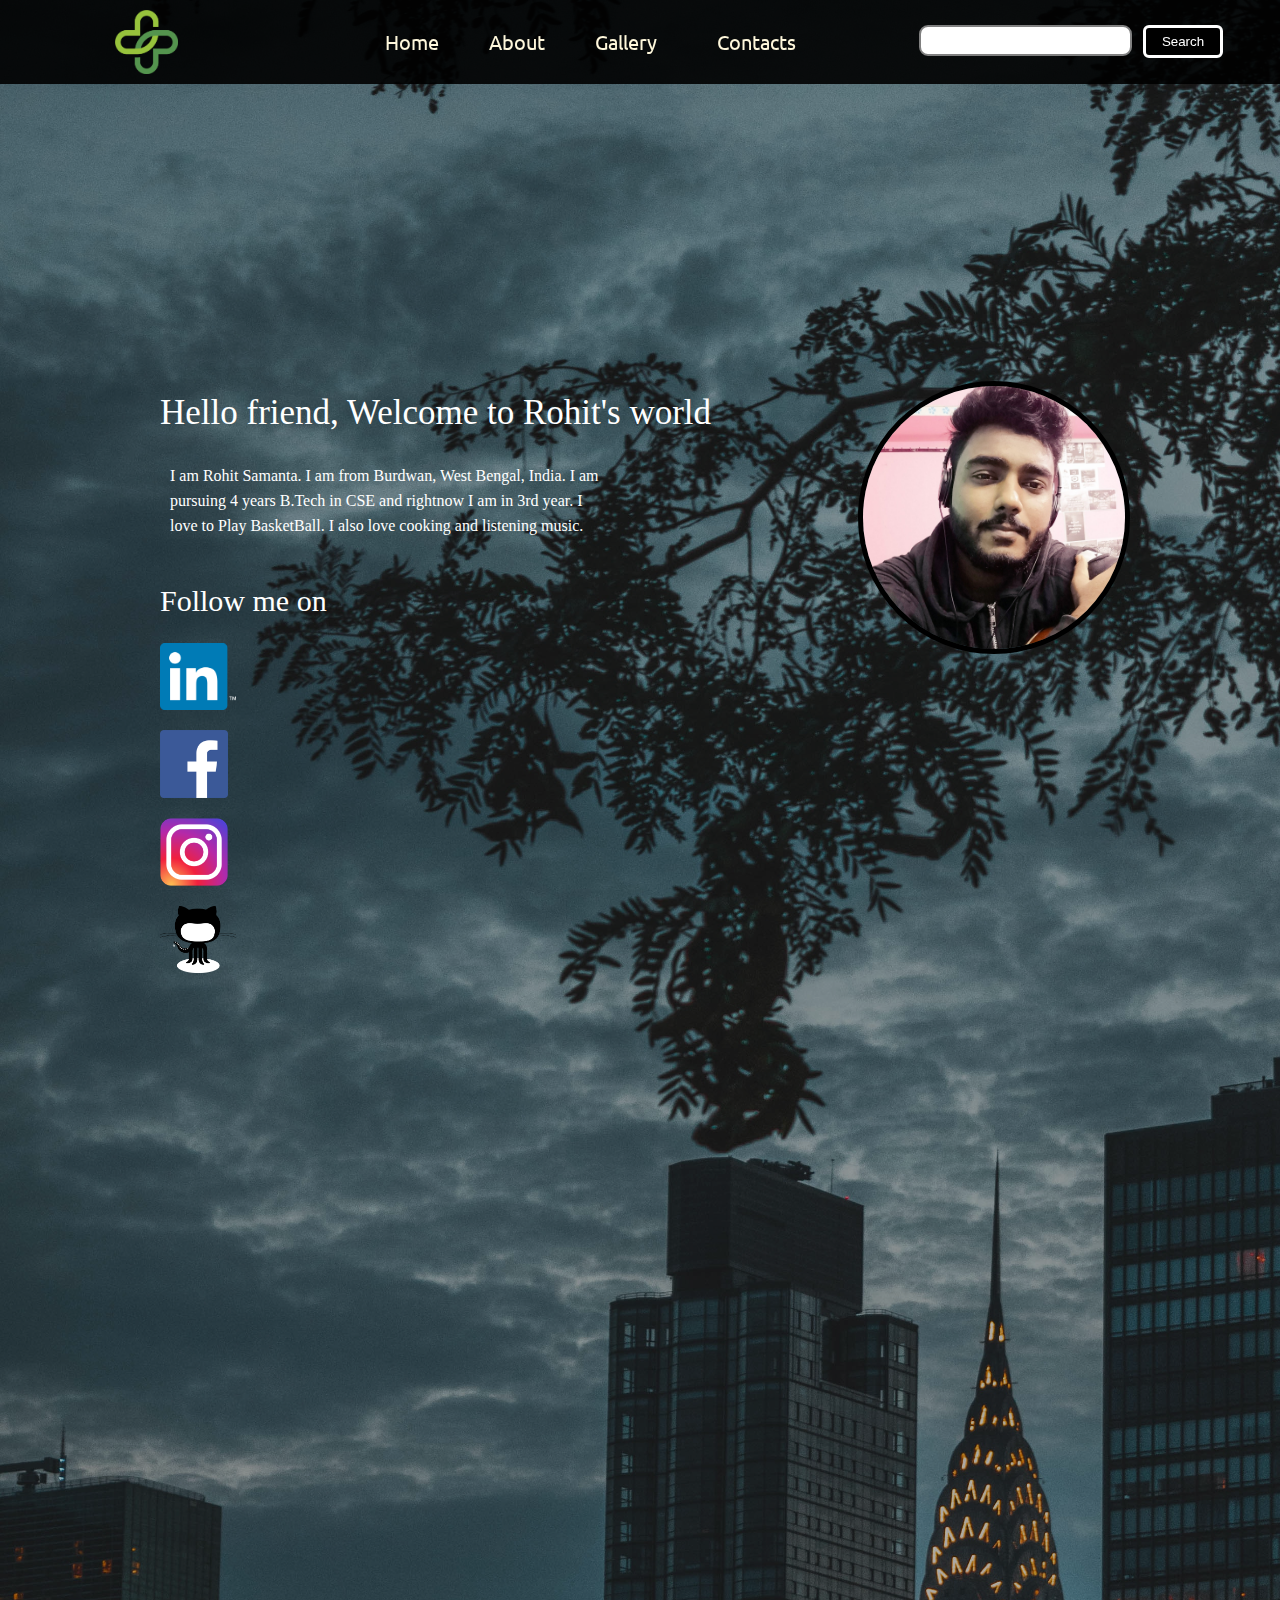
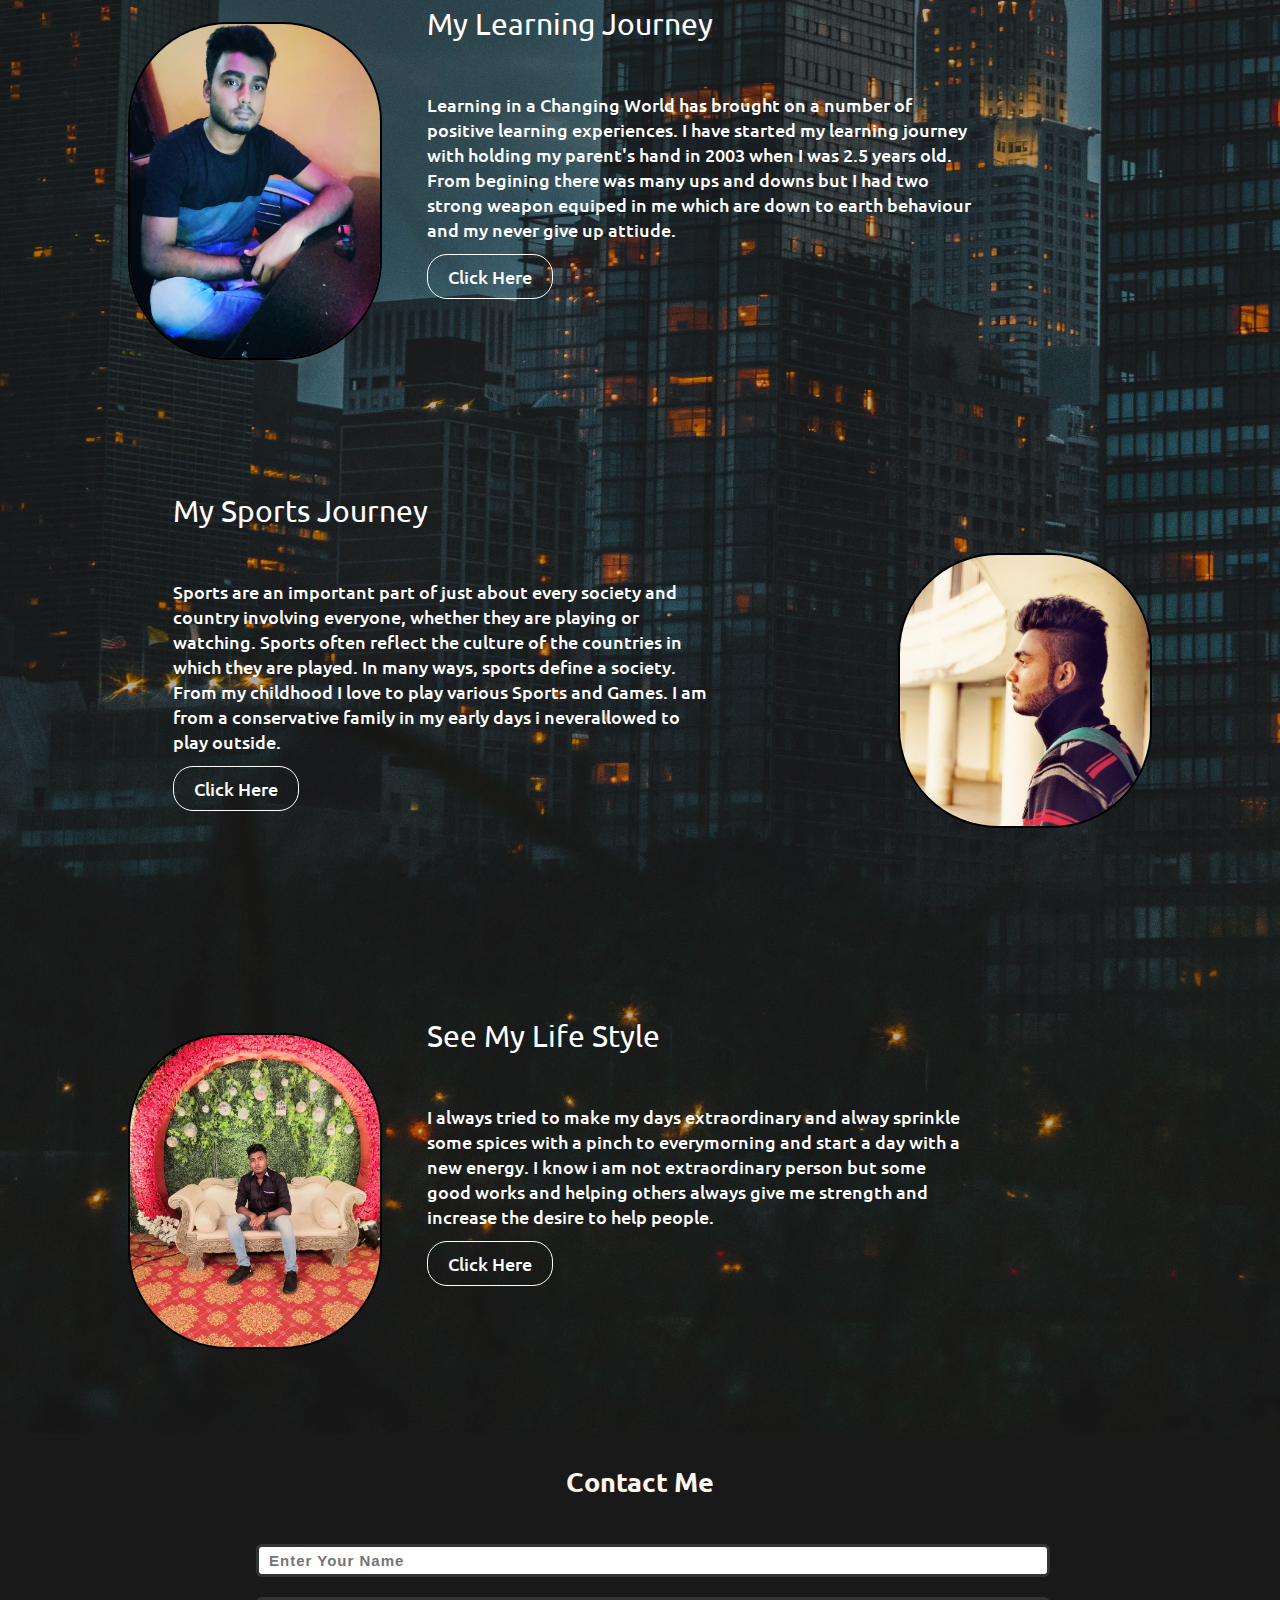
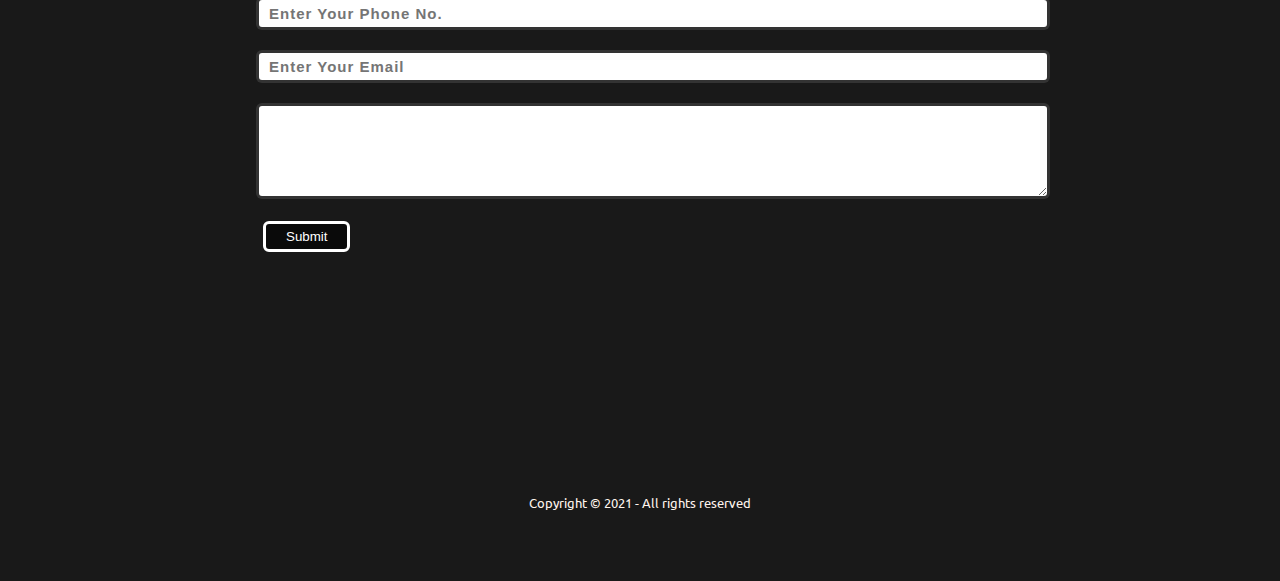
<file: index.html>
<!DOCTYPE html>
<html lang="en">
<head>
    <meta charset="UTF-8">
    <meta http-equiv="X-UA-Compatible" content="IE=edge">
    <meta name="viewport" content="width=device-width, initial-scale=1.0">
    <link rel="stylesheet" href="../css/style.css">
    <title>Rohit's World</title>
</head>
<body>
    <div class="background" id="home">
        <nav class="navbar h-nav-resp">
            <ul class="nav-list v-class-resp">
                <a href="#home">
                    <div class="logo"><img src="../img/img.jpg" alt="logo"></div>
                </a>
                <li><a href="#home">Home</a></li>
                <div class="dropdown">
                    About
                    <div class="dropdown-content">
                      <a href="#learning">Learning Journey</a>
                      <a href="#sports">Sports Journey</a>
                      <a href="#life">Life Style</a>
                    </div>
                  </div>
                <li><a href="../html/photo.html">Gallery</a></li>
                <li><a href="#contact">Contacts</a></li>
            </ul>
            <div class="rightNav v-class-resp">
                <input type="text" id="search" name="search">
                <button class="btn btn-sm">Search</button>
            </div>
            <div class="burger">
                <div class="line"></div>
                <div class="line"></div>
                <div class="line"></div>
            </div>
        </nav>
        <section class="firstSection" >
            <div class="box-main">
                <div class="firstHalf">
                    <p class="text-big-h">Hello friend, Welcome to Rohit's world</p>
                    <div class="space">
                        <p class="text-small">I am Rohit Samanta. I am from Burdwan, West Bengal, India.
                             I am pursuing 4 years B.Tech in CSE and rightnow I am in 3rd year. 
                             I love to Play BasketBall. I also love cooking and listening music.
                        </p>
                    </div>
                    <div class="space">
                        <p class="text-big">Follow me on
                        </p>
                    </div>
                    <div class="buttons">
                        <a href="https://www.linkedin.com/in/rohit-samanta">
                            <div class="btn_lo">
                                <img src="../logo/link.png" alt="" class="lo">
                            </div>
                        </a>
                        <a href="https://www.facebook.com/rohits.samanta.7">
                            <div class="btn_lo">
                                <img src="../logo/face.png" alt="" class="lo losm">
                            </div>
                        </a>
                        <a href="https://www.instagram.com/ro_hit_samanta">
                            <div class="btn_lo">
                                <img src="../logo/insta.png" alt="" class="lo losm">
                            </div>                        
                        </a>
                        <a href="https://github.com/rohitsamanta8371">
                            <div class="btn_lo">
                                <img src="../logo/git.png" alt="" class="lo">
                            </div>                        
                        </a>
                    </div>
                </div>
                <div class="secondHalf">
                    <img src="../img/my1.jpg" alt="Rohit's">
                </div>
            </div>
        </section>
        <section class="section"  id="learning">
            <div class="thumbnail">            
                <img src="../img/my2.jpg" alt="Image" class="imgFluid">
            </div>
            <div class="paras">
                <p class="sectionTag text-big">My Learning Journey</p>
                <p class="sectionSubTag text-small">
                    Learning in a Changing World has brought on a number of positive learning experiences.
                     I have started my learning journey with holding my parent's hand in 2003 when I was 
                     2.5 years old.
                     From begining there was many ups and downs but I had two strong weapon equiped in me 
                     which are down to earth behaviour and my never give up attiude.<br>
                    <a href="../html/learning.html">
                           Click Here
                    </a>
                </p>
            </div>
        </section>
        <section class="section section-left" id="sports">
            <div class="thumbnail">            
                <img src="../img/my3.jpg" alt="Image" class="imgFluid">
            </div>
            <div class="paras">
                <p class="sectionTag text-big">My Sports Journey</p>
                <p class="sectionSubTag text-small">
                    Sports are an important part of just about every society and country involving everyone, 
                    whether they are playing or watching.
                    Sports often reflect the culture of the countries in which they are played. In many ways, 
                    sports define a society.
                    From my childhood I love to play various Sports and Games.
                    I am from a conservative family in my early days i neverallowed to play outside.<br>
                    <a href="../html/sports.html">
                        Click Here
                    </a>
                </p>
            </div>
        </section>
        <section class="section" id="life">
            <div class="thumbnail">            
                <img src="../img/my4.jpg" alt="Image" class="imgFluid">
            </div>
            <div class="paras">
                <p class="sectionTag text-big">See My Life Style</p>
                <p class="sectionSubTag text-small">
                    I always tried to make my days extraordinary and alway sprinkle some spices with 
                    a pinch to everymorning and start a day with a new energy. I know i am not extraordinary
                    person but some good works and helping others always give me strength and increase 
                    the desire to help people.<br>
                    <a href="../html/life.html">
                        Click Here
                    </a>
                </p>
            </div>
        </section>
    </div>

    <section class="contact" id="contact">
        <h2 class="text-center">Contact Me</h2>
        <div class="form">
            <input type="text" class="form-input" name="name" id="name" placeholder="Enter Your Name" required>
            <input type="number" class="form-input" name="phone" id="phone" placeholder="Enter Your Phone No." required>
            <input type="email" class="form-input" name="email" id="email" placeholder="Enter Your Email" required>
            <textarea type="text" rows="5" cols="30" class="form-input" placeholder="Enter the description" required>
            </textarea>
            <button class="btn">Submit</button>
        </div>
    </section>
    <footer class="footer">
        <p class="text-center">        
            Copyright &copy; 2021 - All rights reserved
        </p>
    </footer>
    <script src="../js/resp.js"></script>
</body>
</html>
</file>
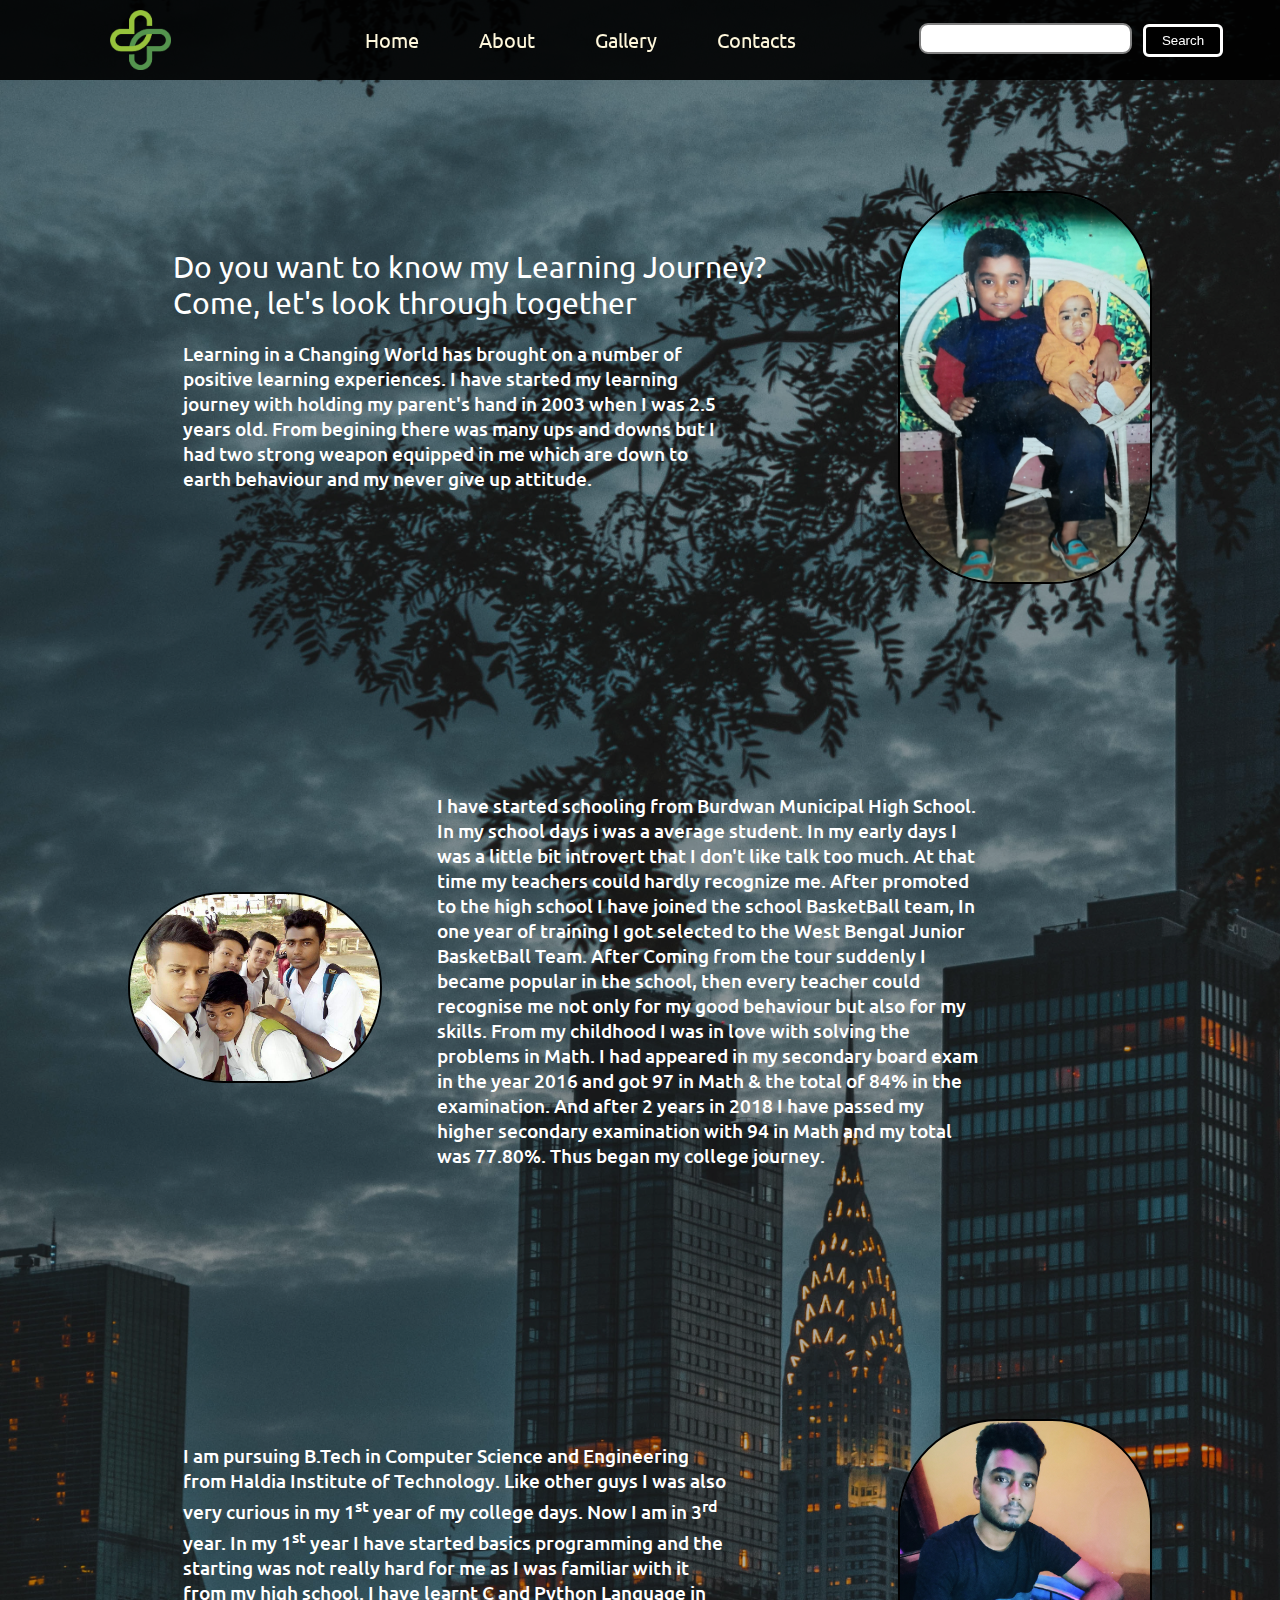
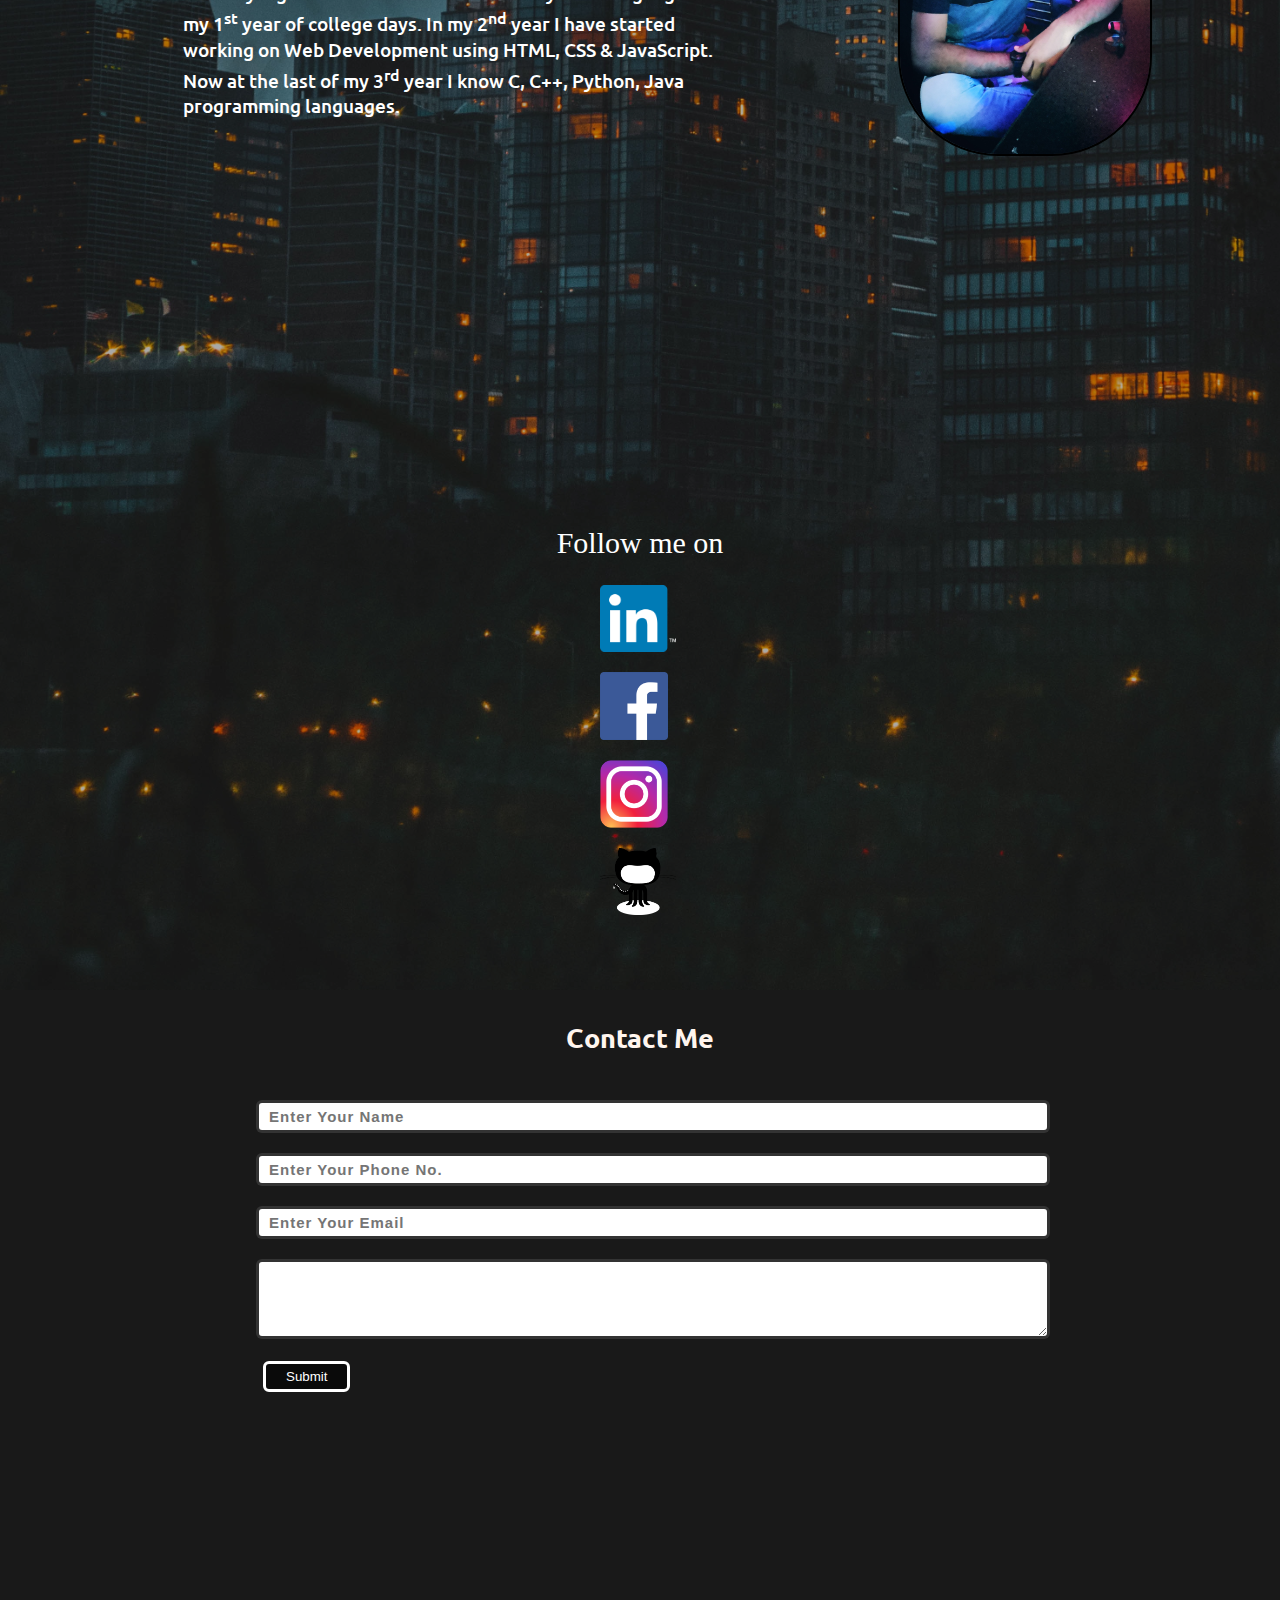
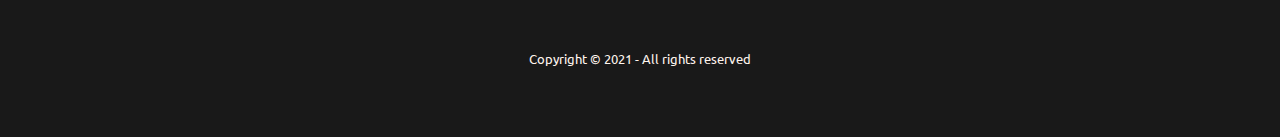
<file: html/learning.html>
<!DOCTYPE html>
<html lang="en">
<head>
    <meta charset="UTF-8">
    <meta http-equiv="X-UA-Compatible" content="IE=edge">
    <meta name="viewport" content="width=device-width, initial-scale=1.0">
    <link rel="stylesheet" href="../css/style.css">
    <title>Rohit's Learning</title>
</head>
<body>
    <div class="background">
        <nav class="navbar h-nav-resp">
            <ul class="nav-list v-class-resp">
                <a href="../index.html">
                    <div class="logo"><img src="../img/img.jpg" alt="logo"></div>
                </a>
                <li><a href="../index.html">Home</a></li>
                <li><a href="../index.html">About</a></li>
                <li><a href="../html/photo.html">Gallery</a></li>
                <li><a href="#contact">Contacts</a></li>
            </ul>
            <div class="rightNav v-class-resp">
                <input type="text" id="search" name="search">
                <button class="btn btn-sm">Search</button>
            </div>
            <div class="burger">
                <div class="line"></div>
                <div class="line"></div>
                <div class="line"></div>
            </div>
        </nav>
        <section class="firstSection section">
            <div class="paras">
                <p class="sectionTag text-big">Do you want to know my Learning Journey? Come, let's look through together </p>
                <p class="sectionSubTag text-s">
                    Learning in a Changing World has brought on a number of positive learning experiences.
                     I have started my learning journey with holding my parent's hand in 2003 when I was 
                     2.5 years old.
                     From begining there was many ups and downs but I had two strong weapon equipped in me 
                     which are down to earth behaviour and my never give up attitude. <br>
                </p>
            </div>
            <div class="thumbnail">            
                <img src="../img/my14.jpg" alt="Image" class="imgFluid">
            </div>
        </section>
        <section class="firstSection section section-left">
            <div class="paras">
                <p class="sectionSubTag text-s">
                    I have started schooling from Burdwan Municipal High School. In my school days i was a 
                    average student. In my early days I was a little bit introvert that I don't like talk too 
                    much. At that time my teachers could hardly recognize me. After promoted to the high school
                     I have joined the school BasketBall team, In one year of training I got selected to the West
                     Bengal Junior BasketBall Team. After Coming from the tour suddenly I became popular in the school,
                     then every teacher could recognise me not only for my good behaviour but also for my skills.
                     From my childhood I was in love with solving the problems in Math. I had appeared in my secondary
                     board exam in the year 2016 and got 97 in Math & the total of 84% in the examination. And after 
                     2 years in 2018 I have passed my higher secondary examination with 94 in Math and my total was
                     77.80%. Thus began my college journey.<br>
                </p>
            </div>
            <div class="thumbnail">            
                <img src="../img/my15.jpg" alt="Image" class="imgFluid">
            </div>
        </section>
        <section class="firstSection section">
            <div class="paras">
                <p class="sectionSubTag text-s">
                    I am pursuing B.Tech in Computer Science and Engineering from Haldia Institute of Technology.
                    Like other guys I was also very curious in my 1<sup>st</sup> year of my college days.
                    Now I am in 3<sup>rd</sup> year. In my 1<sup>st</sup> year I have started basics programming
                    and the starting was not really hard for me as I was familiar with it from my high school.
                    I have learnt C and Python Language in my 1<sup>st</sup> year of college days. In my 
                    2<sup>nd</sup> year I have started working on Web Development using HTML, CSS & JavaScript. 
                    Now at the last of my 3<sup>rd</sup> year I know C, C++, Python, Java programming languages.<br>
                </p>
            </div>
            <div class="thumbnail">            
                <img src="../img/my2.jpg" alt="Image" class="imgFluid">
            </div>
        </section>
        <section class="firstSection l-sp">
            <div class="box-main firstHalf">
                <div class="space">
                    <p class="text-big">
                        Follow me on
                    </p>
                </div>
                <div class="buttons">
                    <a href="https://www.linkedin.com/in/rohit-samanta">
                        <div class="btn_lo">
                            <img src="../logo/link.png" alt="" class="lo">
                        </div>
                    </a>
                    <a href="https://www.facebook.com/rohits.samanta.7">
                        <div class="btn_lo">
                            <img src="../logo/face.png" alt="" class="lo losm">
                        </div>
                    </a>
                    <a href="https://www.instagram.com/ro_hit_samanta">
                        <div class="btn_lo">
                            <img src="../logo/insta.png" alt="" class="lo losm">
                        </div>                        
                    </a>
                    <a href="https://github.com/rohitsamanta8371">
                        <div class="btn_lo">
                            <img src="../logo/git.png" alt="" class="lo">
                        </div>                        
                    </a>
                </div>
            </div>
        </section>
    </div>

    <section class="contact" id="contact">
        <h2 class="text-center">Contact Me</h2>
        <div class="form">
            <input type="text" class="form-input" name="name" id="name" placeholder="Enter Your Name">
            <input type="number" class="form-input" name="phone" id="phone" placeholder="Enter Your Phone No.">
            <input type="email" class="form-input" name="email" id="email" placeholder="Enter Your Email">
            <textarea name="text" id="" cols="30" rows="4" class="form-input" placeholder="Enter the description">
            </textarea>
            <button class="btn">Submit</button>
        </div>
    </section>
    <footer class="footer">
        <p class="text-center">        
            Copyright &copy; 2021 - All rights reserved
        </p>
    </footer>
    <script src="../js/resp.js"></script>
</body>
</html>
</file>
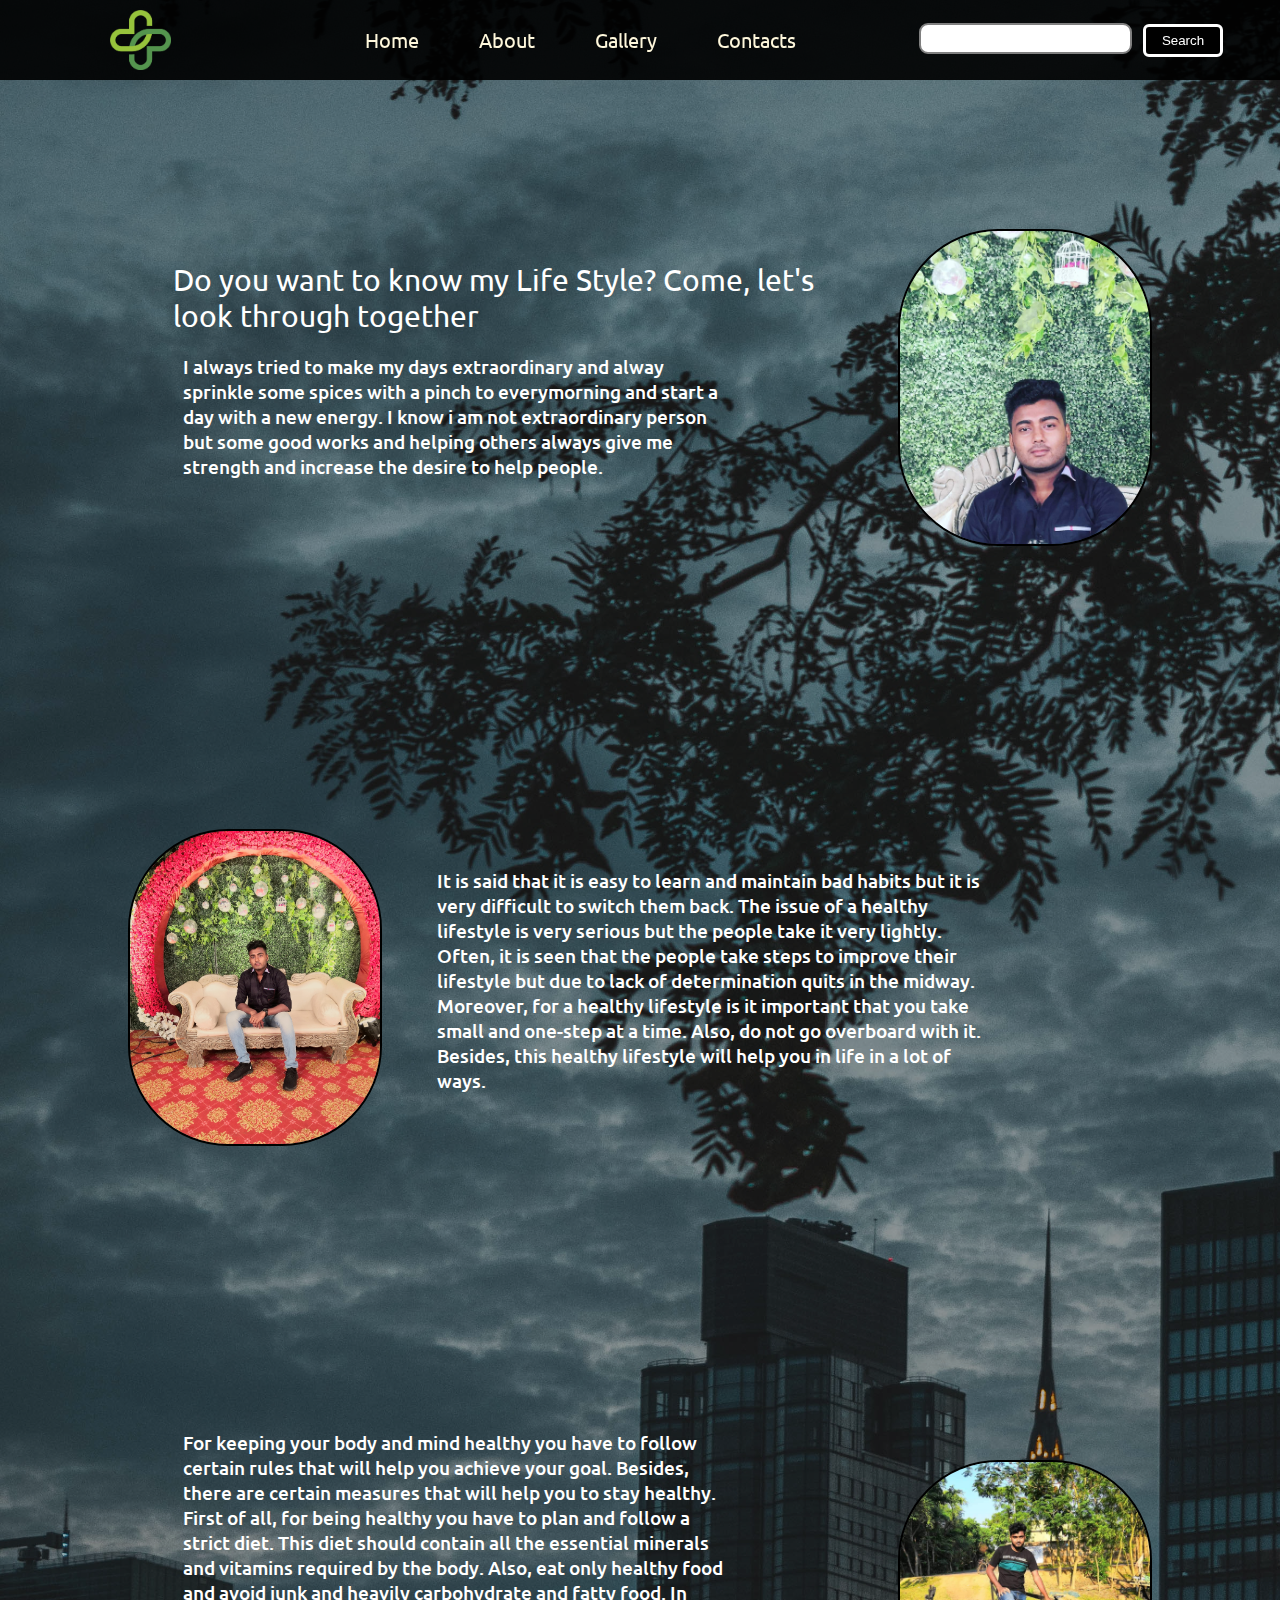
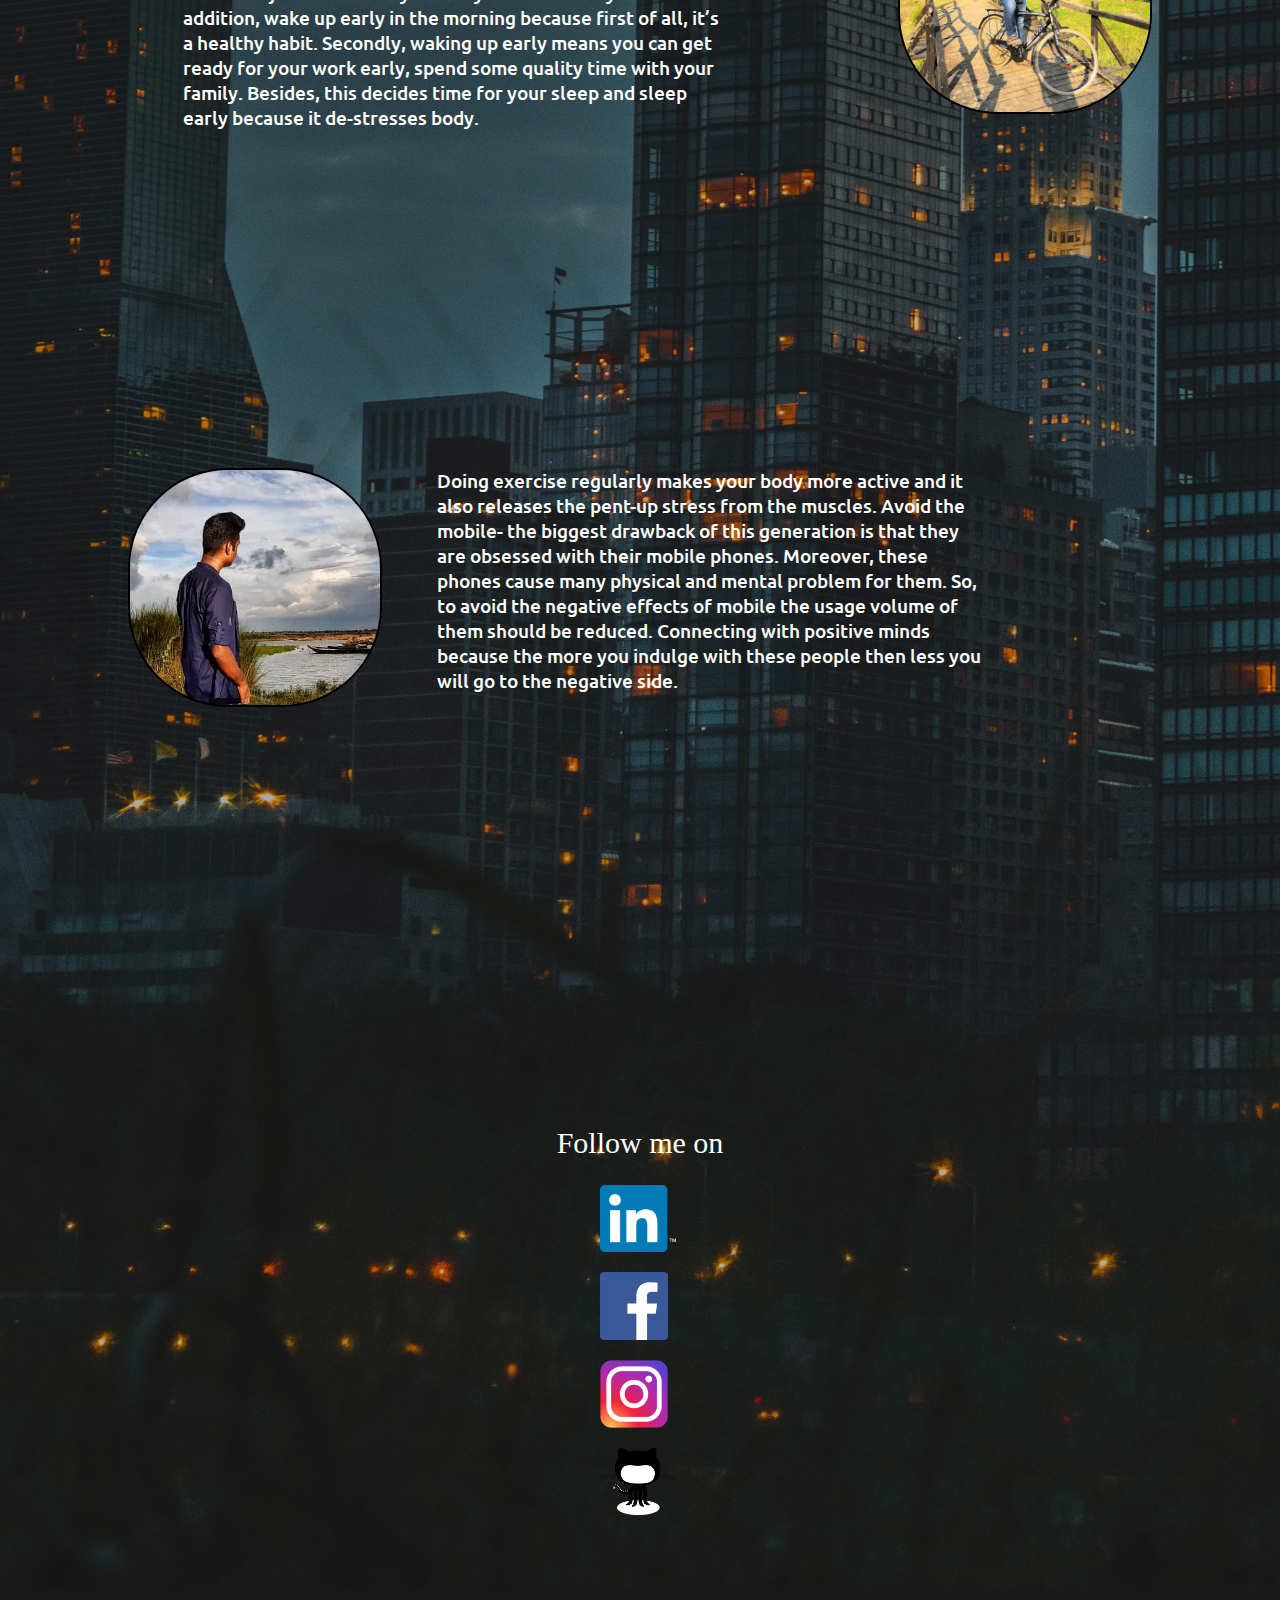
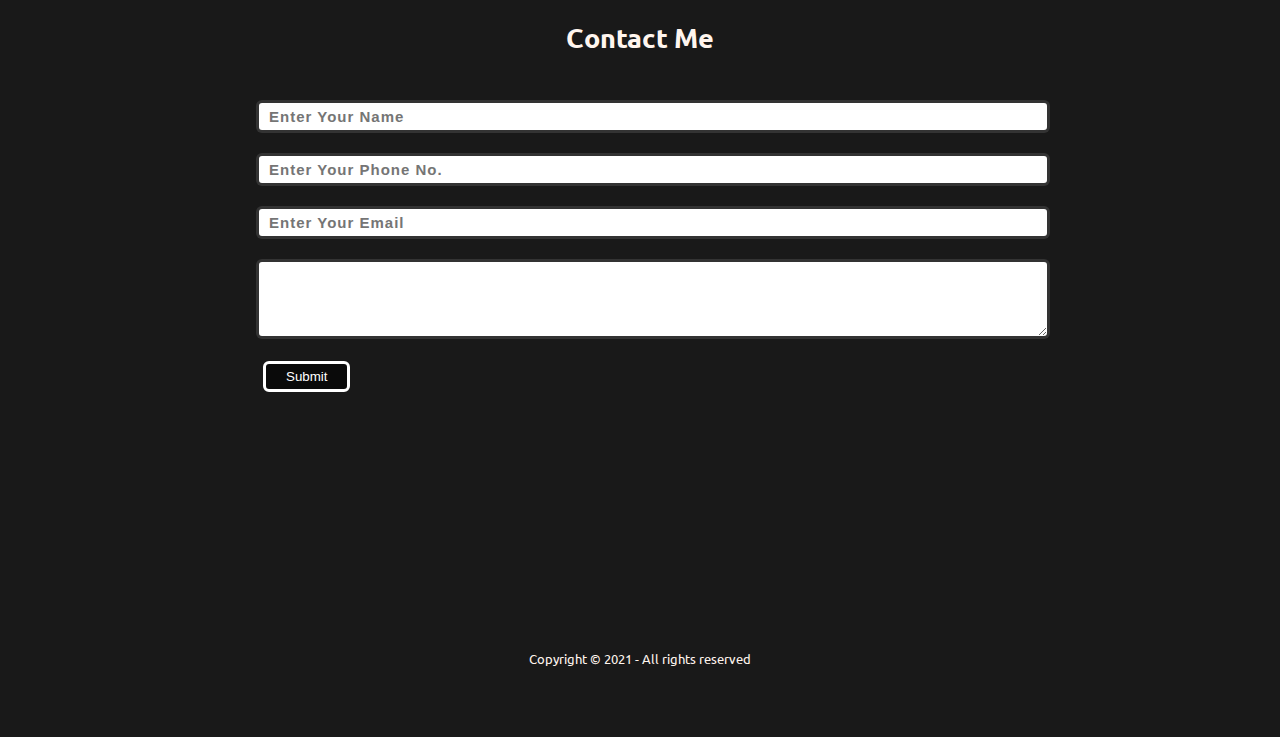
<file: html/life.html>
<!DOCTYPE html>
<html lang="en">
<head>
    <meta charset="UTF-8">
    <meta http-equiv="X-UA-Compatible" content="IE=edge">
    <meta name="viewport" content="width=device-width, initial-scale=1.0">
    <link rel="stylesheet" href="../css/style.css">
    <title>Rohit's Learning</title>
</head>
<body>
    <div class="background">
        <nav class="navbar h-nav-resp">
            <ul class="nav-list v-class-resp">
                <a href="../index.html">
                    <div class="logo"><img src="../img/img.jpg" alt="logo"></div>
                </a>
                <li><a href="../index.html">Home</a></li>
                <li><a href="../index.html">About</a></li>
                <li><a href="../html/photo.html">Gallery</a></li>
                <li><a href="#contact">Contacts</a></li>
            </ul>
            <div class="rightNav v-class-resp">
                <input type="text" id="search" name="search">
                <button class="btn btn-sm">Search</button>
            </div>
            <div class="burger">
                <div class="line"></div>
                <div class="line"></div>
                <div class="line"></div>
            </div>
        </nav>
        <section class="firstSection section">
            <div class="paras">
                <p class="sectionTag text-big">Do you want to know my Life Style? Come, let's look through together </p>
                <p class="sectionSubTag text-s">
                    I always tried to make my days extraordinary and alway sprinkle some spices with 
                    a pinch to everymorning and start a day with a new energy. I know i am not extraordinary
                    person but some good works and helping others always give me strength and increase 
                    the desire to help people. <br>
                </p>
            </div>
            <div class="thumbnail">            
                <img src="../img/my5.jpg" alt="Image" class="imgFluid">
            </div>
        </section>
        <section class="firstSection section section-left">
            <div class="paras">
                <p class="sectionSubTag text-s">
                    It is said that it is easy to learn and maintain bad habits but it is very difficult to 
                    switch them back. The issue of a healthy lifestyle is very serious but the people take 
                    it very lightly. Often, it is seen that the people take steps to improve their lifestyle 
                    but due to lack of determination quits in the midway.
                    Moreover, for a healthy lifestyle is it important that you take small and one-step 
                    at a time. Also, do not go overboard with it. Besides, this healthy lifestyle will 
                    help you in life in a lot of ways.<br>
                </p>
            </div>
            <div class="thumbnail">            
                <img src="../img/my4.jpg" alt="Image" class="imgFluid">
            </div>
        </section>
        <section class="firstSection section">
            <div class="paras">
                <p class="sectionSubTag text-s">
                    For keeping your body and mind healthy you have to follow certain rules that will help you 
                    achieve your goal. Besides, there are certain measures that will help you to stay healthy.
                    First of all, for being healthy you have to plan and follow a strict diet. This diet 
                    should contain all the essential minerals and vitamins required by the body. Also, eat 
                    only healthy food and avoid junk and heavily carbohydrate and fatty food.
                    In addition, wake up early in the morning because first of all, it’s a healthy habit. 
                    Secondly, waking up early means you can get ready for your work early, spend some quality 
                    time with your family. Besides, this decides time for your sleep and sleep early because 
                    it de-stresses body. <br>
                </p>
            </div>
            <div class="thumbnail">            
                <img src="../img/my11.jpg" alt="Image" class="imgFluid">
            </div>
        </section>
        <section class="firstSection section section-left">
            <div class="paras">
                <p class="sectionSubTag text-s">
                    Doing exercise regularly makes your body more active and it also releases the pent-up 
                    stress from the muscles.
                    Avoid the mobile- the biggest drawback of this generation is that they are obsessed with 
                    their mobile phones. Moreover, these phones cause many physical and mental problem for 
                    them. So, to avoid the negative effects of mobile the usage volume of them should be 
                    reduced.
                    Connecting with positive minds because the more you indulge with these people then less 
                    you will go to the negative side. <br>
                </p>
            </div>
            <div class="thumbnail">            
                <img src="../img/my10.jpg" alt="Image" class="imgFluid">
            </div>
        </section>
        <section class="firstSection l-sp">
            <div class="box-main firstHalf">
                <div class="space">
                    <p class="text-big">
                        Follow me on
                    </p>
                </div>
                <div class="buttons">
                    <a href="https://www.linkedin.com/in/rohit-samanta">
                        <div class="btn_lo">
                            <img src="../logo/link.png" alt="" class="lo">
                        </div>
                    </a>
                    <a href="https://www.facebook.com/rohits.samanta.7">
                        <div class="btn_lo">
                            <img src="../logo/face.png" alt="" class="lo losm">
                        </div>
                    </a>
                    <a href="https://www.instagram.com/ro_hit_samanta">
                        <div class="btn_lo">
                            <img src="../logo/insta.png" alt="" class="lo losm">
                        </div>                        
                    </a>
                    <a href="https://github.com/rohitsamanta8371">
                        <div class="btn_lo">
                            <img src="../logo/git.png" alt="" class="lo">
                        </div>                        
                    </a>
                </div>
            </div>
        </section>
    </div>

    <section class="contact" id="contact">
        <h2 class="text-center">Contact Me</h2>
        <div class="form">
            <input type="text" class="form-input" name="name" id="name" placeholder="Enter Your Name">
            <input type="number" class="form-input" name="phone" id="phone" placeholder="Enter Your Phone No.">
            <input type="email" class="form-input" name="email" id="email" placeholder="Enter Your Email">
            <textarea name="text" id="" cols="30" rows="4" class="form-input" placeholder="Enter the description">
            </textarea>
            <button class="btn">Submit</button>
        </div>
    </section>
    <footer class="footer">
        <p class="text-center">        
            Copyright &copy; 2021 - All rights reserved
        </p>
    </footer>
    <script src="../js/resp.js"></script>
</body>
</html>
</file>
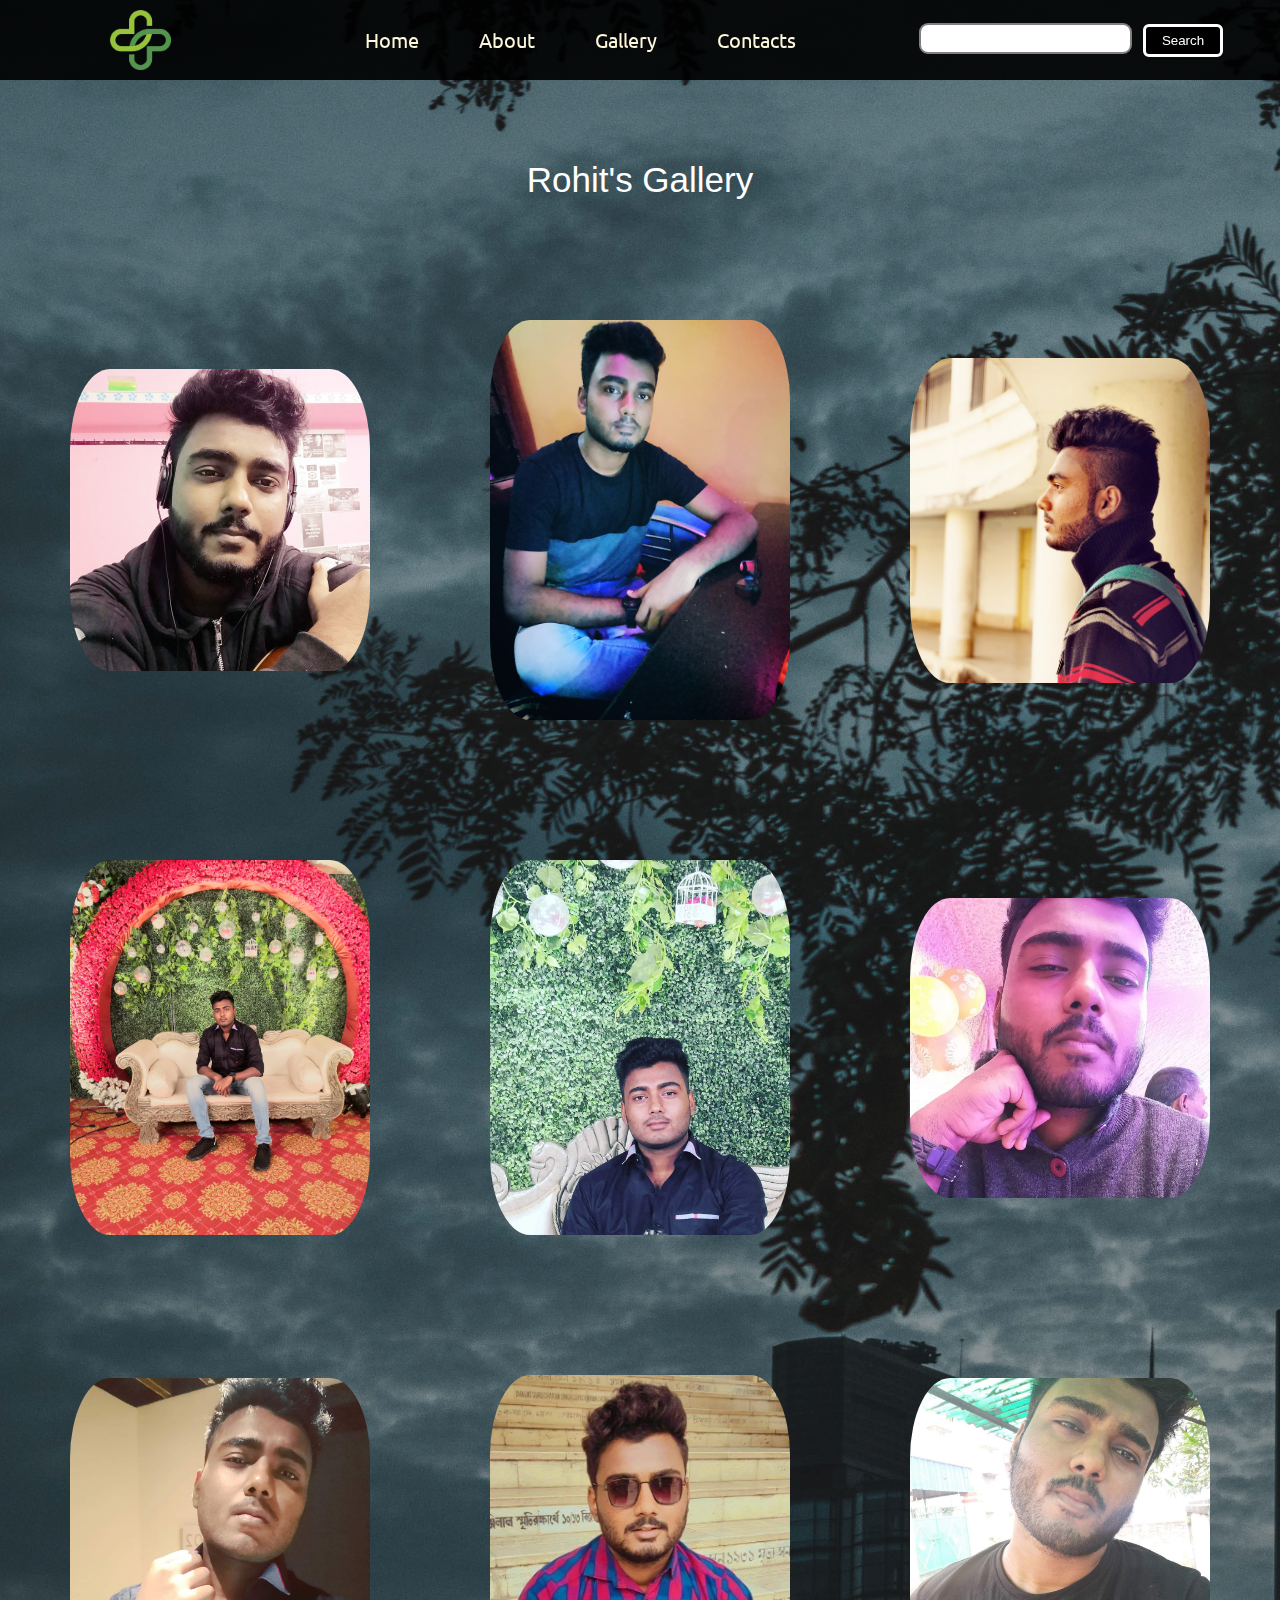
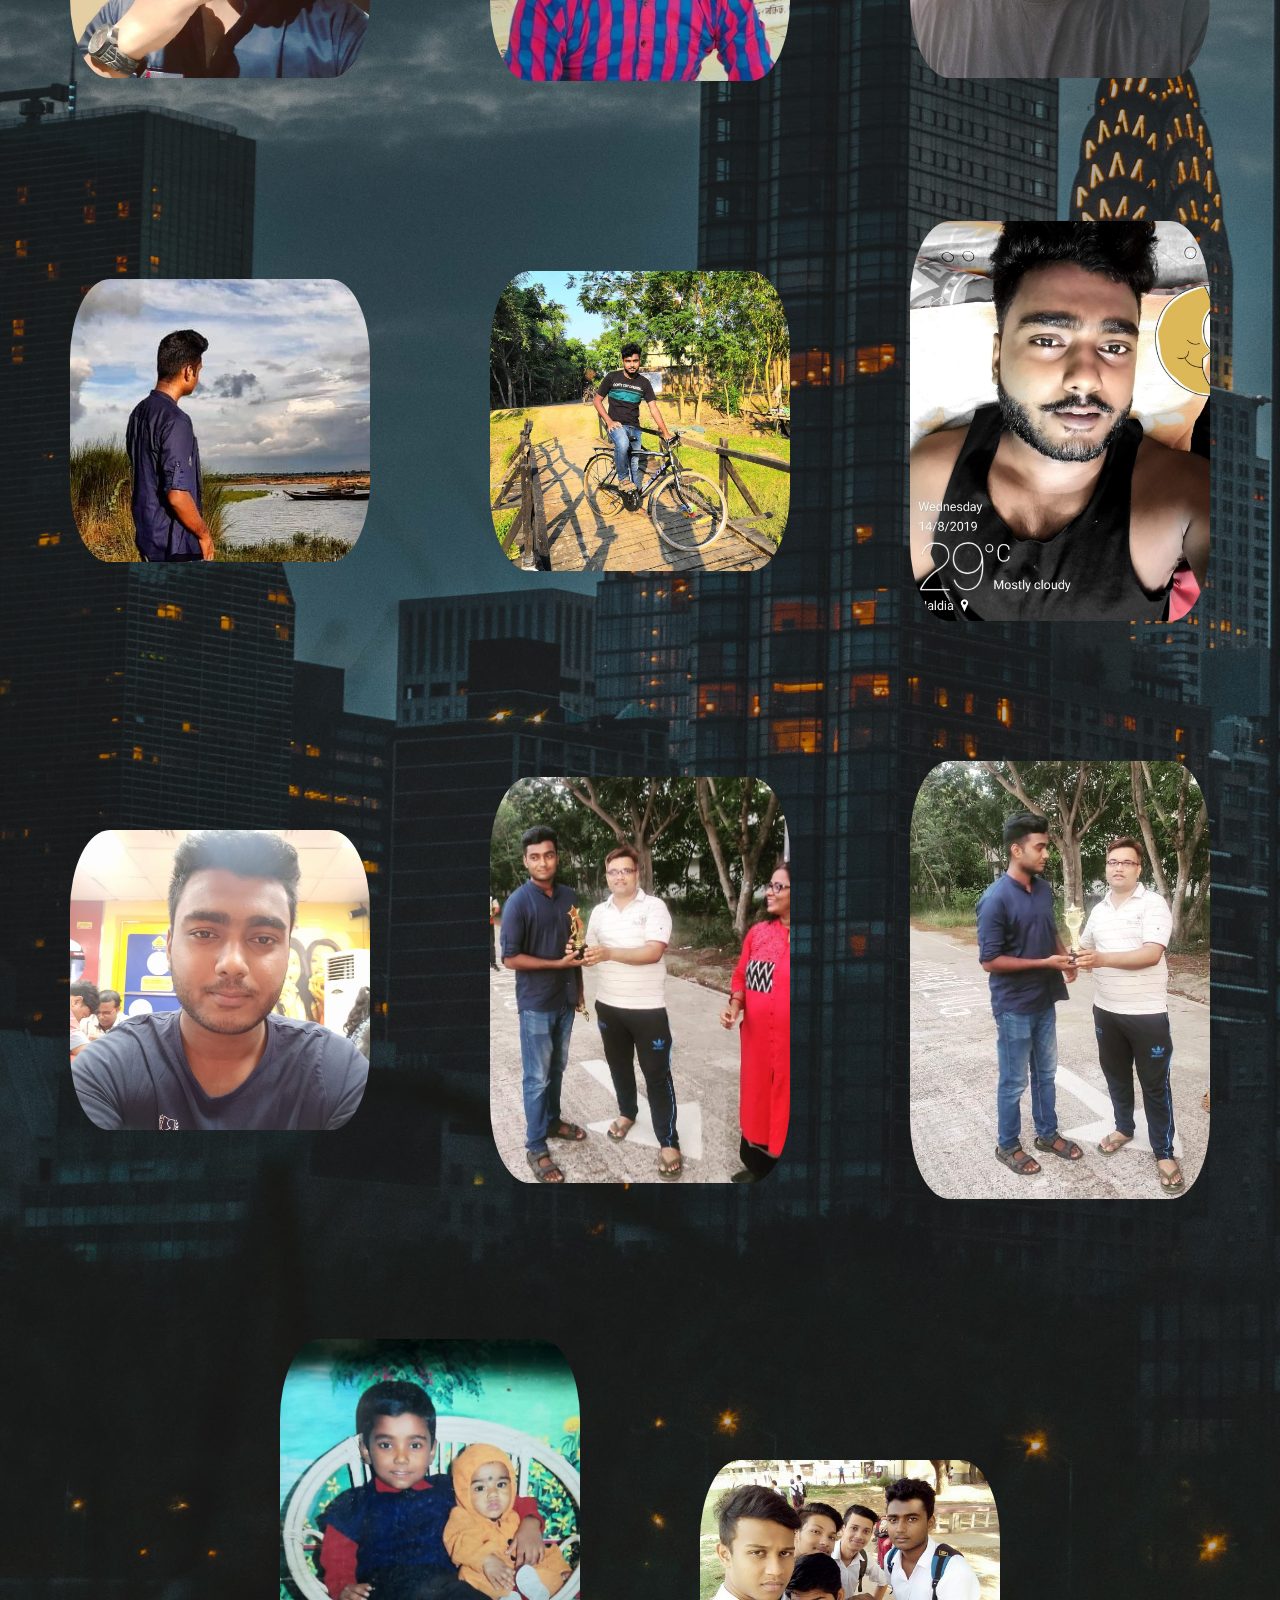
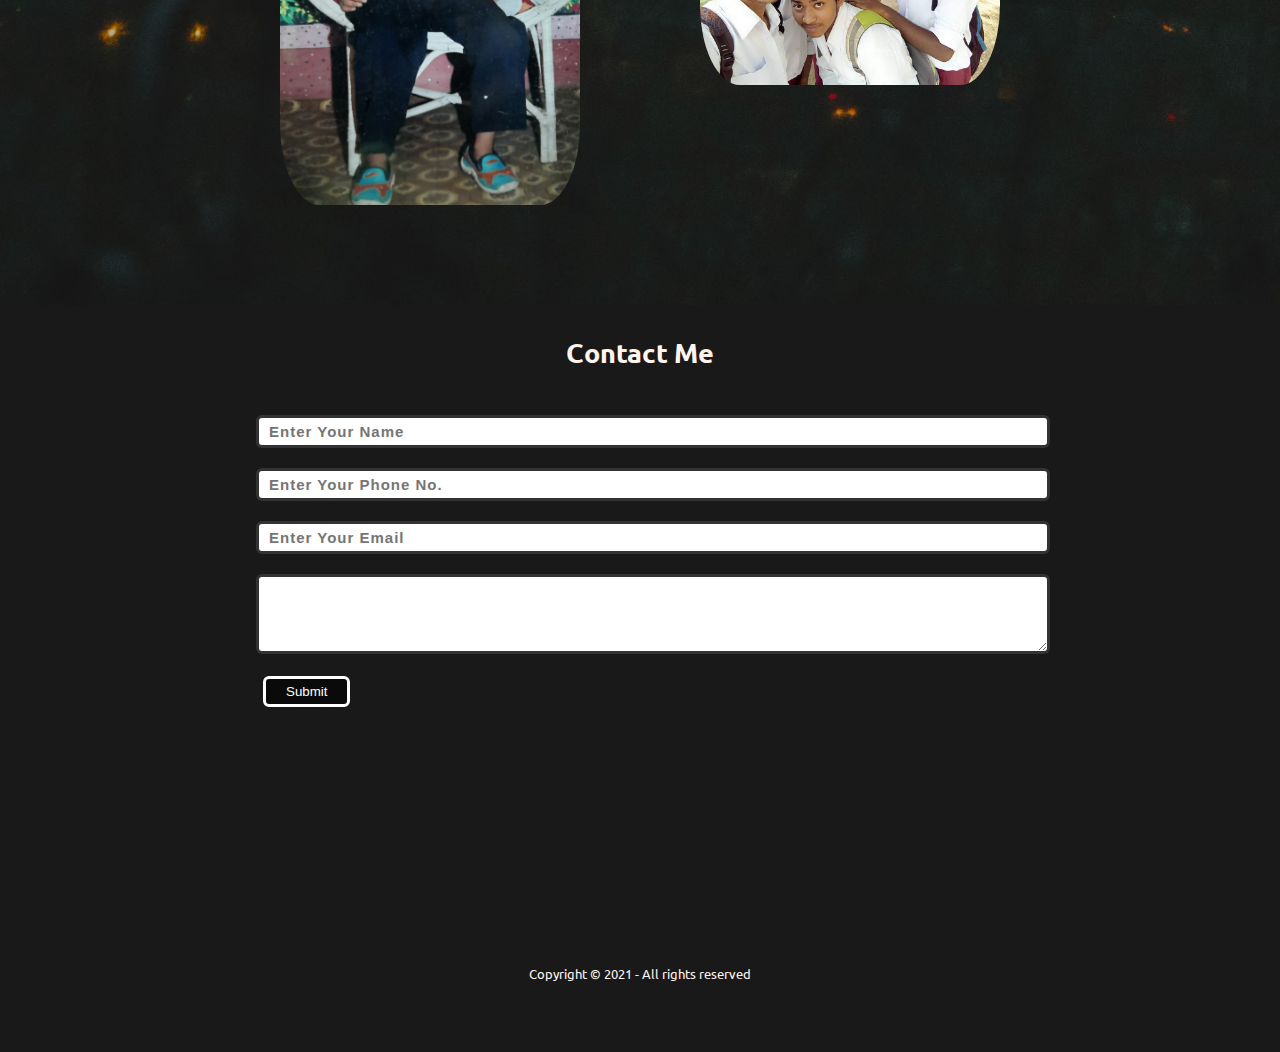
<file: html/photo.html>
<!DOCTYPE html>
<html lang="en">
<head>
    <meta charset="UTF-8">
    <meta http-equiv="X-UA-Compatible" content="IE=edge">
    <meta name="viewport" content="width=device-width, initial-scale=1.0">
    <link rel="stylesheet" href="../css/style.css">
    <title>Rohit's Gallery</title>
</head>
<body>
    <div class="background" id="photo">
        <nav class="navbar h-nav-resp">
            <ul class="nav-list v-class-resp">
                <a href="../index.html">
                    <div class="logo"><img src="../img/img.jpg" alt="logo"></div>
                </a>
                <li><a href="../index.html">Home</a></li>
                <li><a href="../index.html">About</a></li>
                <li><a href="#photo">Gallery</a></li>
                <li><a href="#contact">Contacts</a></li>
            </ul>
            <div class="rightNav v-class-resp">
                <input type="text" id="search" name="search">
                <button class="btn btn-sm">Search</button>
            </div>
            <div class="burger">
                <div class="line"></div>
                <div class="line"></div>
                <div class="line"></div>
            </div>
        </nav>
        <section class="ph" id="photo">
            <div class="ph-main text-big-h">                
                Rohit's Gallery      
            </div>
            <div class="ph-main ph-thumbnail">      
                <img src="../img/my1.jpg" alt="Image" class="imgFluid">
                <img src="../img/my2.jpg" alt="Image" class="imgFluid">
                <img src="../img/my3.jpg" alt="Image" class="imgFluid">
            </div>
            <div class="ph-main  ph-thumbnail">            
                <img src="../img/my4.jpg" alt="Image" class="imgFluid">
                <img src="../img/my5.jpg" alt="Image" class="imgFluid">
                <img src="../img/my6.jpg" alt="Image" class="imgFluid">
            </div>
            <div class="ph-main  ph-thumbnail">            
                <img src="../img/my7.jpg" alt="Image" class="imgFluid">
                <img src="../img/my8.jpg" alt="Image" class="imgFluid">
                <img src="../img/my9.jpg" alt="Image" class="imgFluid">
            </div>
            <div class="ph-main  ph-thumbnail">            
                <img src="../img/my10.jpg" alt="Image" class="imgFluid">
                <img src="../img/my11.jpg" alt="Image" class="imgFluid">
                <img src="../img/my12.jpg" alt="Image" class="imgFluid">
            </div>
            <div class="ph-main  ph-thumbnail">            
                <img src="../img/my13.jpg" alt="Image" class="imgFluid">
                <img src="../img/p1.jpg" alt="Image" class="imgFluid">
                <img src="../img/p2.jpg" alt="Image" class="imgFluid">
            </div>
            <div class="ph-main  ph-thumbnail">            
                <img src="../img/my14.jpg" alt="Image" class="imgFluid">
                <img src="../img/my15.jpg" alt="Image" class="imgFluid">
            </div>
        </section>
    </div>
    <section class="contact" id="contact">
        <h2 class="text-center">Contact Me</h2>
        <div class="form">
            <input type="text" class="form-input" name="name" id="name" placeholder="Enter Your Name">
            <input type="number" class="form-input" name="phone" id="phone" placeholder="Enter Your Phone No.">
            <input type="email" class="form-input" name="email" id="email" placeholder="Enter Your Email">
            <textarea name="text" id="" cols="30" rows="4" class="form-input" placeholder="Enter the description">
            </textarea>
            <button class="btn">Submit</button>
        </div>
    </section>
    <footer class="footer">
        <p class="text-center">        
            Copyright &copy; 2021 - All rights reserved
        </p>
    </footer>
    <script src="../js/resp.js"></script>
</body>
</html>
</file>
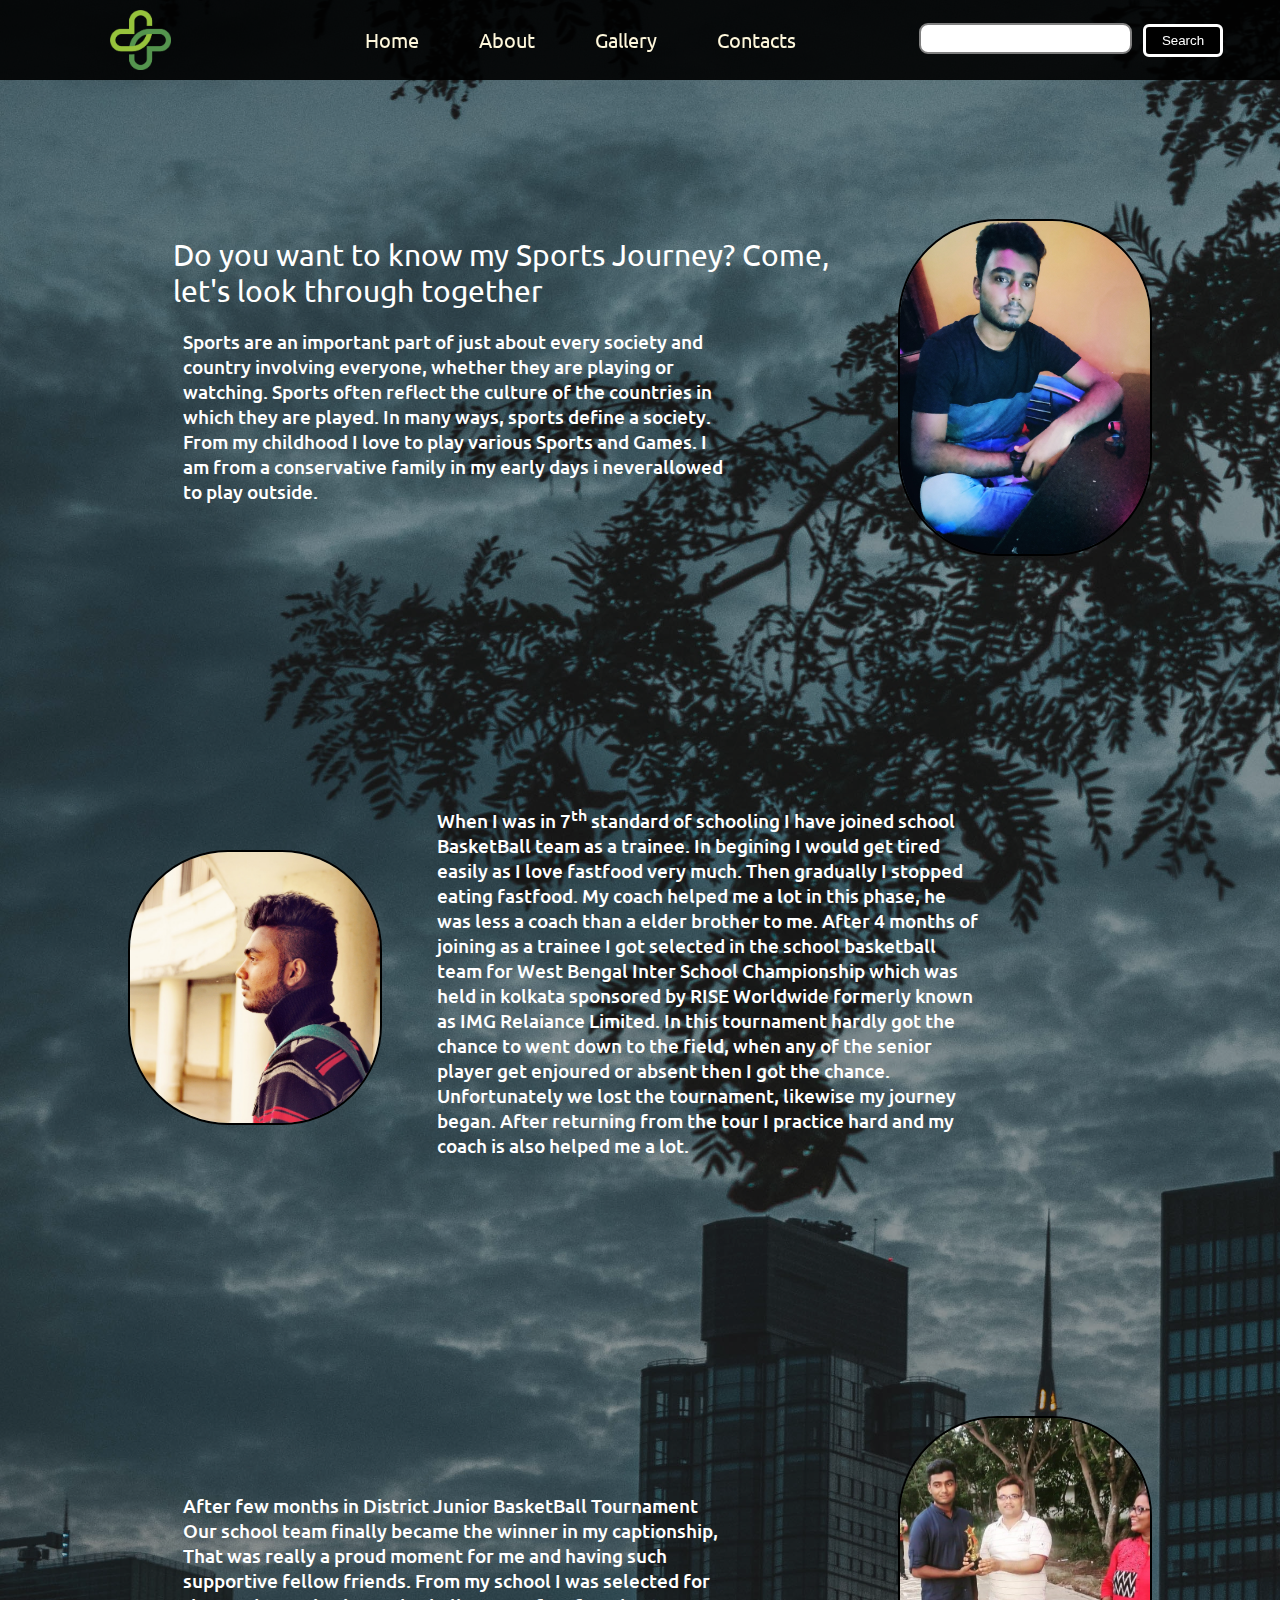
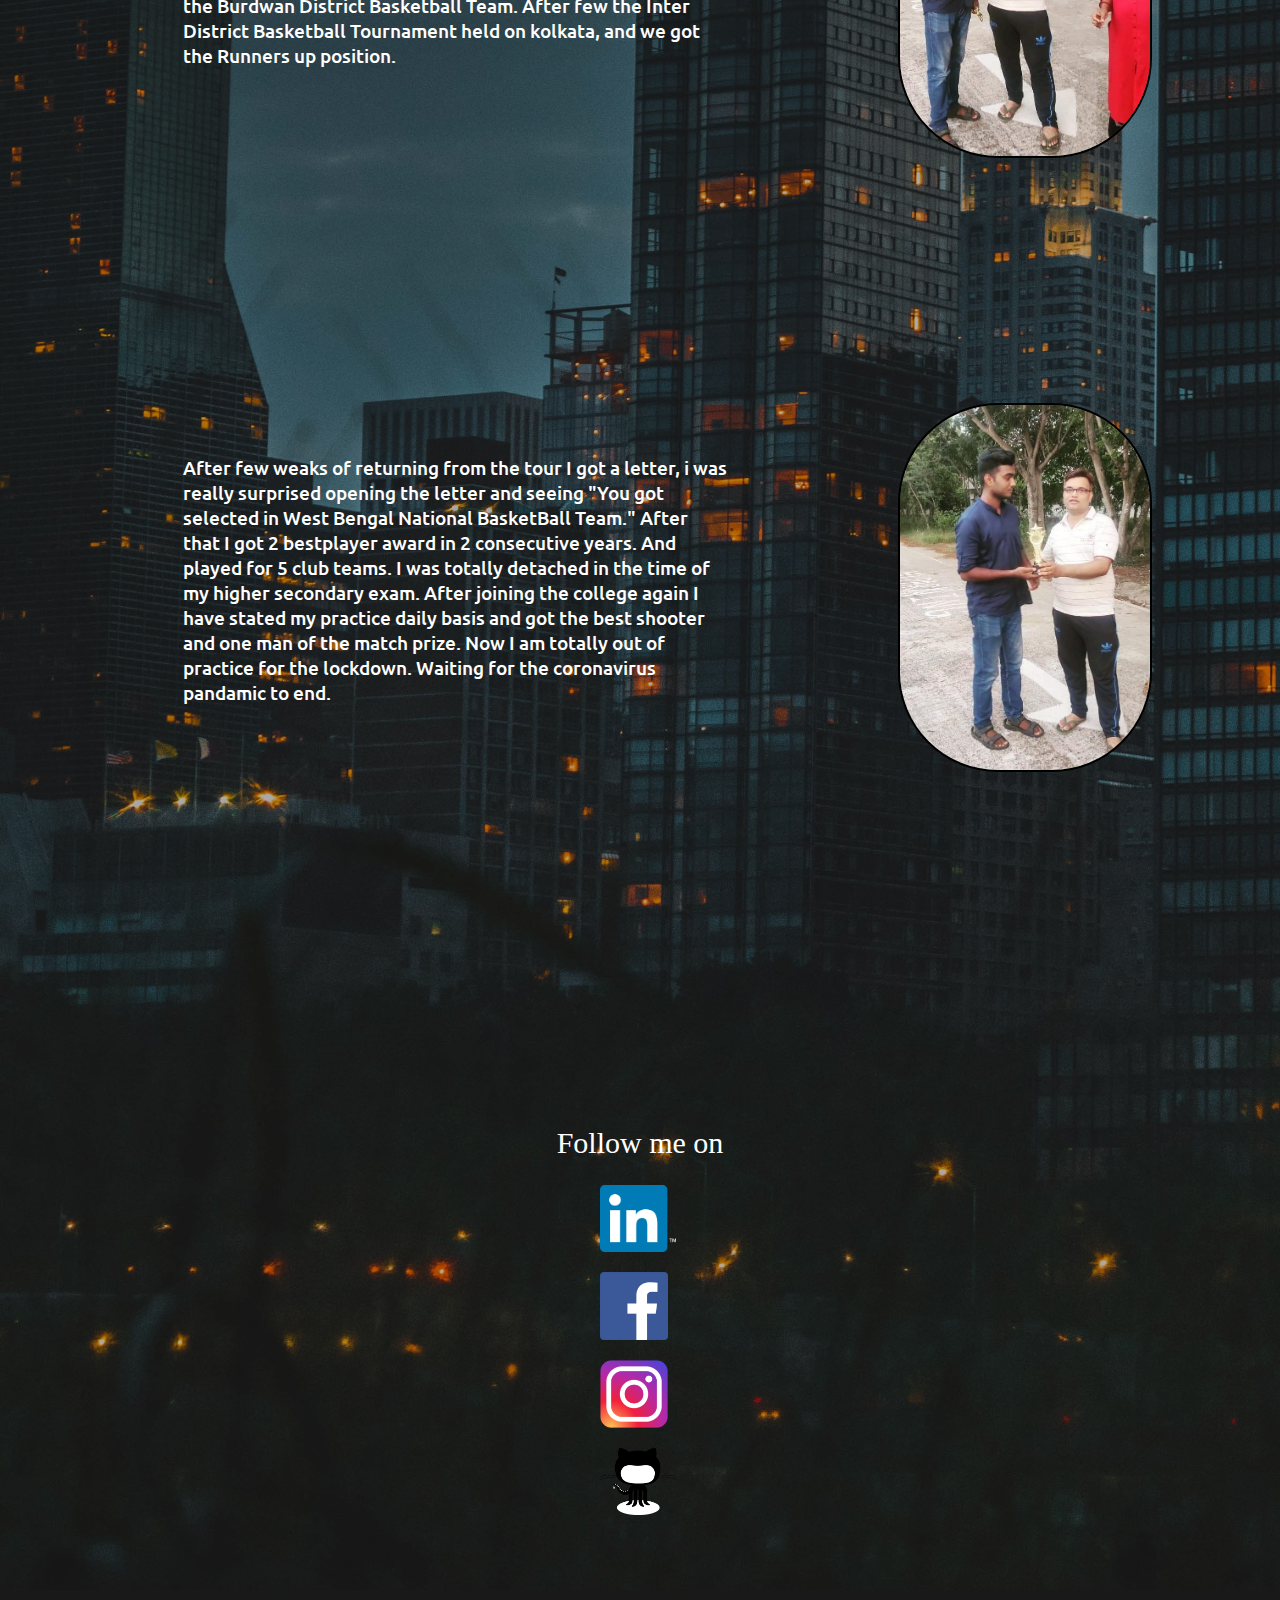
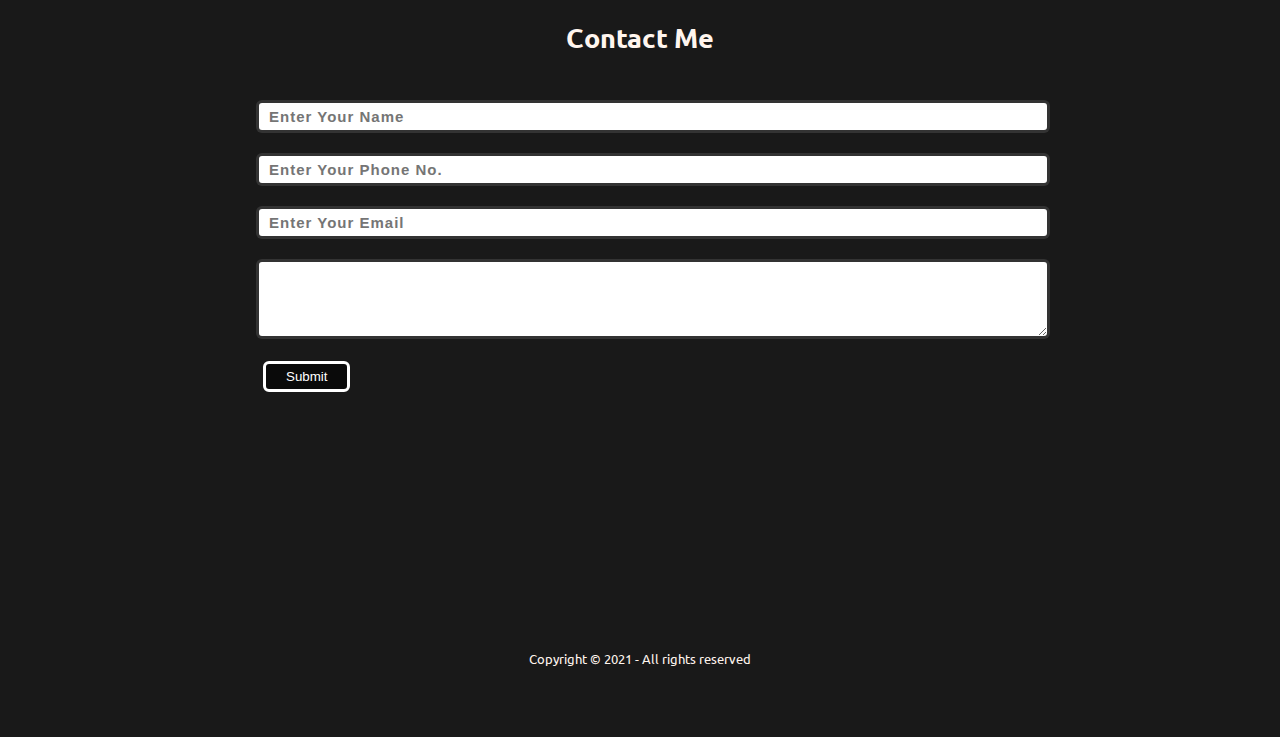
<file: html/sports.html>
<!DOCTYPE html>
<html lang="en">
<head>
    <meta charset="UTF-8">
    <meta http-equiv="X-UA-Compatible" content="IE=edge">
    <meta name="viewport" content="width=device-width, initial-scale=1.0">
    <link rel="stylesheet" href="../css/style.css">
    <title>Rohit's Learning</title>
</head>
<body>
    <div class="background">
        <nav class="navbar h-nav-resp">
            <ul class="nav-list v-class-resp">
                <a href="../index.html">
                    <div class="logo"><img src="../img/img.jpg" alt="logo"></div>
                </a>
                <li><a href="../index.html">Home</a></li>
                <li><a href="../index.html">About</a></li>
                <li><a href="../html/photo.html">Gallery</a></li>
                <li><a href="#contact">Contacts</a></li>
            </ul>
            <div class="rightNav v-class-resp">
                <input type="text" id="search" name="search">
                <button class="btn btn-sm">Search</button>
            </div>
            <div class="burger">
                <div class="line"></div>
                <div class="line"></div>
                <div class="line"></div>
            </div>
        </nav>
        <section class="firstSection section">
            <div class="paras">
                <p class="sectionTag text-big">Do you want to know my Sports Journey? Come, let's look through together </p>
                <p class="sectionSubTag text-s">
                    Sports are an important part of just about every society and country involving everyone, 
                    whether they are playing or watching.
                    Sports often reflect the culture of the countries in which they are played. In many ways, 
                    sports define a society.
                    From my childhood I love to play various Sports and Games.
                    I am from a conservative family in my early days i neverallowed to play outside. <br>
                </p>
            </div>
            <div class="thumbnail">            
                <img src="../img/my2.jpg" alt="Image" class="imgFluid">
            </div>
        </section>
        <section class="firstSection section section-left">
            <div class="paras">
                <p class="sectionSubTag text-s">
                When I was in 7<sup>th</sup> standard of schooling I have joined school BasketBall team 
                as a trainee. In begining I would get tired easily as I love fastfood very much. Then gradually
                I stopped eating fastfood. My coach helped me a lot in this phase, he was less a coach than a elder
                brother to me. After 4 months of joining as a trainee I got selected in the school basketball team 
                for West Bengal Inter School Championship which was held in kolkata sponsored by RISE Worldwide
                formerly known as IMG Relaiance Limited. In this tournament hardly got the chance to went down
                to the field, when any of the senior player get enjoured or absent then I got the chance. 
                Unfortunately we lost the tournament, likewise my journey began. After returning from the tour 
                I practice hard and my coach is also helped me a lot.
                <br>
                </p>
            </div>
            <div class="thumbnail">            
                <img src="../img/my3.jpg" alt="Image" class="imgFluid">
            </div>
        </section>
        <section class="firstSection section">
            <div class="paras">
                <p class="sectionSubTag text-s">
                    After few months in District Junior BasketBall Tournament Our school team finally became the winner 
                    in my captionship, That was really a proud moment for me and having such supportive fellow friends. 
                    From my school I was selected for the Burdwan District Basketball Team. After few the Inter District Basketball 
                    Tournament held on kolkata, and we got the Runners up position.  <br>
                </p>
            </div>
            <div class="thumbnail">            
                <img src="../img/p1.jpg" alt="Image" class="imgFluid">
            </div>
        </section>
        <section class="firstSection section">
            <div class="paras">
                <p class="sectionSubTag text-s">
                    After few weaks of returning from the tour 
                    I got a letter, i was really surprised opening the letter and seeing "You got selected in West Bengal National
                    BasketBall Team." After that I got 2 bestplayer award in 2 consecutive years. And played for 5 club teams.
                    I was totally detached in the time of my higher secondary exam. After joining the college again I have stated 
                    my practice daily basis and got the best shooter and one man of the match prize. Now I am totally 
                    out of practice for the lockdown. Waiting for the coronavirus pandamic to end.  <br>
                </p>
            </div>
            <div class="thumbnail">            
                <img src="../img/p2.jpg" alt="Image" class="imgFluid">
            </div>
        </section>
        
        <section class="firstSection l-sp">
            <div class="box-main firstHalf">
                <div class="space">
                    <p class="text-big">
                        Follow me on
                    </p>
                </div>
                <div class="buttons">
                    <a href="https://www.linkedin.com/in/rohit-samanta">
                        <div class="btn_lo">
                            <img src="../logo/link.png" alt="" class="lo">
                        </div>
                    </a>
                    <a href="https://www.facebook.com/rohits.samanta.7">
                        <div class="btn_lo">
                            <img src="../logo/face.png" alt="" class="lo losm">
                        </div>
                    </a>
                    <a href="https://www.instagram.com/ro_hit_samanta">
                        <div class="btn_lo">
                            <img src="../logo/insta.png" alt="" class="lo losm">
                        </div>                        
                    </a>
                    <a href="https://github.com/rohitsamanta8371">
                        <div class="btn_lo">
                            <img src="../logo/git.png" alt="" class="lo">
                        </div>                        
                    </a>
                </div>
            </div>
        </section>
    </div>

    <section class="contact" id="contact">
        <h2 class="text-center">Contact Me</h2>
        <div class="form">
            <input type="text" class="form-input" name="name" id="name" placeholder="Enter Your Name">
            <input type="number" class="form-input" name="phone" id="phone" placeholder="Enter Your Phone No.">
            <input type="email" class="form-input" name="email" id="email" placeholder="Enter Your Email">
            <textarea name="text" id="" cols="30" rows="4" class="form-input" placeholder="Enter the description">
            </textarea>
            <button class="btn">Submit</button>
        </div>
    </section>
    <footer class="footer">
        <p class="text-center">        
            Copyright &copy; 2021 - All rights reserved
        </p>
    </footer>
    <script src="../js/resp.js"></script>
</body>
</html>
</file>
<file: css/style.css>
@import url('https://fonts.googleapis.com/css2?family=Ubuntu&display=swap');
*{/* I don't want to add any default margin*/
    margin: 0;
    padding: 0;
}
html{
    scroll-behavior: smooth;
}
.navbar{ 
    display: flex;/* I want to display elements in a line format as like any navigationbar */
    background: rgba(0,0,0, 0.9);
    align-items: center;
    justify-content: center;
    position: sticky;/* if we scroll the page navbar wouldnot scroll it sticks */
    top: 0;/* Now ot sticks to top*/
}
.nav-list{
    width: 70%;/*50% of the navbar*/
    display: flex;/* I want to display elements in a line format as like any navigationbar */
    align-items: center;
}
.logo{
    width: 60%;
    display: flex;/* I want to display elements in a line format as like any navigationbar */
    padding: 10px 40px;
    justify-content: center;
    align-items: center;
}
.logo img{
    width: 30%;
}
.nav-list li{
    list-style: none;/*remove buletings of ul*/
    padding: 26px 30px;/*gaps between nav menus first up-down then left-right*/
}
.nav-list li{
    text-decoration: none;/*remove underline of ul*/
    color: cornsilk;
    font-size: 20px;
    font-family: 'Ubuntu', sans-serif;
    cursor: pointer;
}
.nav-list li a{
    text-decoration: none;/*remove underline of ul*/
    color: cornsilk;
    font-size: 20px;
    font-family: 'Ubuntu', sans-serif;
    cursor: pointer;
}
.nav-list li:hover{/*whenener mouse is on the tap color get changed*/
    color: cornflowerblue;
}
.nav-list li a:hover{/*whenener mouse is on the tap color get changed*/
    color: cornflowerblue;
}
.rightNav{
    width: 30%;/*70% of the navbar*/
    text-align: right;
    padding: 0px 50px;
}
#search {
    padding: 5px;
    font-size: 15px;
    border: 2px solid gray;
    border-radius: 9px;
}
.background{
    background: rgba(0, 0, 0,0.3) url('../img/bg.jpg') ;
    background-size: cover;
    background-blend-mode: darken;/*darken the background*/
}
.firstSection{
    height: 150vh;
    padding: 50px 0px;
}
.box-main{
    display: flex;
    justify-content: center;
    align-items: center;
    color: white;
    font-family: Georgia, 'Times New Roman', Times, serif;
    max-width: 75%;
    margin: auto;
    height: 45%;
    padding: 80px 0px;
}
.firstHalf{
    width: 80%;
    display: flex;
    flex-direction: column;/*show column wise*/
    justify-content: center;
}
.secondHalf{
    width: 30%;
}
.secondHalf img{
    width: 100%;
    border: 5px solid black;
    border-radius: 1000px;/*make round border*/
    display: block;
    margin: auto;
}
.text-big{
    font-size: 30px;
    font-weight: 400;
}
.text-big-h{
    font-size: 35px;
}
.text-small{
    font-size: 16px;
    padding: 10px 10px;
}

.buttons{
    display: flex;
    flex-direction: column;
    align-items: baseline;
    height: 10px;
}
.btn_lo{
    width: 80px;
    background: rgba(0, 0, 0, 0);
    padding: 10px 0px;
    cursor: pointer;/*when mouse is on the button arrow became finger pointer*/
}
.btn{
    background: rgba(0,0,0, 0.6);
    padding: 5px 20px;
    margin: 7px;
    border: 3px solid white;
    border-radius: 6px;
    color: white;
    cursor: pointer;/*when mouse is on the button arrow became finger pointer*/
}
.btn-sm{
    width: 80px;
    padding: 6px 15px;
    vertical-align: middle;
    background: black;
}
.section{
    height: 500px;
    display: flex;
    align-items: center;
    justify-content: space-evenly;
    max-width: 80%;
    margin: auto;
    color: white;
    font-family: 'Ubuntu', sans-serif;
    font-size: larger;
    font-weight: 600;
}
.section-left{
    flex-direction: row-reverse;
    font-family: 'Ubuntu', sans-serif;
}
.paras{
    padding: 0px 45px;
}
.sectionSubTag{
    padding: 50px 0px;
    max-width: 80%;
    justify-content: center;
    align-items: center;
    color: white;
    font-family: 'Ubuntu', sans-serif;
    font-weight: 500;
    font-size: 18px;
    line-height: 25px;
}
.sectionSubTag a{
    text-decoration: none;/*remove underline of ul*/
    line-height: 70px;
    color: rgb(255, 255, 255);
    font-size: 18px;
    font-family: 'Ubuntu', sans-serif;
    padding: 10px 20px;
    border: 1px solid white;
    border-radius: 20px;
}
.sectionSubTag a:hover{/*whenener mouse is on the tap color get changed*/
    color: cornflowerblue;
    border: 2px solid cornflowerblue;

}
.thumbnail img{
    width: 250px;
    border: 2px solid black;
    border-radius: 100px;
    margin-top: 20px;
}
.contact{
    background: rgba(0, 0, 0, 0.9);
    height: 70vh ;
    font-size: large;
}
.text-center{
    text-align: center;
    color: seashell;
    padding: 30px 10px;
    font-family: 'Ubuntu', sans-serif;
}
.form{
    max-width: 60%;
    margin: 5px auto;
}
.form input{
    font-family: Arial, Helvetica, sans-serif;
    font-size: 15PX;
    letter-spacing: 1px;
    font-weight: 600;
    padding: 5px 10px;
    color: rgba(10, 10, 10, 0.938);
}
.form-input{
    margin: 10px 0px;
    width: 100%;
    padding: 5px 10px;
    border: 3PX solid rgba(0, 0, 0, 0.801);
    border-radius: 6PX;
    font-family: Arial, Helvetica, sans-serif;
    font-size: 14PX;
    letter-spacing: 1px;
    font-weight: 600;
    color: rgba(10, 10, 10, 0.938);
}
.footer{
    background: rgba(0, 0, 0, 0.9);
    height: 13vh ;
    font-size: small;
}
.burger{
    display: none;
    position: absolute;
    cursor: pointer;
    right: 5%;
    top: 15px;
}
/* Making Hamburger*/
.line{
    width: 33px;
    background-color: white;
    height: 4px;
    margin: 5px 3px;
}
.lo{
    width: 95%;
    display: block;
    padding: 0px 0px;
}
.losm{
    width: 85%;
}
.space{
    padding: 20px 0px;
    max-width: 450px;
    line-height: 25px;
}




.dropdown {
    position: relative;
    display: inline-block;
    text-decoration: none;/*remove underline of ul*/
    color: cornsilk;
    font-size: 20px;
    font-family: 'Ubuntu', sans-serif;
    cursor: pointer;
    padding: 0px 20px;
  }
.dropdown:hover{
    color: cornflowerblue;
}
  /* Dropdown Content (Hidden by Default) */
  .dropdown-content {
    display: none;
    position: absolute;
    background-color: rgba(0, 0, 0, 0.692);
    min-width: 190px;
    max-height: 600px;
    box-shadow: 0px 8px 16px 0px rgba(155, 147, 147, 0.534);
    z-index: 1;
    align-items: center;
    text-align: center;
  }
  
  /* Links inside the dropdown */
  .dropdown-content a {
    background-color: rgba(0, 0, 0, 0.664);
    color: whitesmoke;
    padding: 15px 16px;
    text-decoration: none;
    display: block;
    text-align: center;
}
  
  /* Change color of dropdown links on hover */
  .dropdown-content a:hover {
    color: cornflowerblue;
  }
  
  /* Show the dropdown menu on hover */
    .dropdown:hover .dropdown-content {
        display: block;
    }
/*CSS for photo.html*/
    .ph{
        padding: 40px 30px;
    }
    .ph-main{
        display: flex;
        justify-content: center;
        align-items: center;
        color: white;
        font-family: Verdana, Geneva, Tahoma, sans-serif;
        max-width: 75%;
        margin: auto;
        font-size: 300;
        padding: 40px 0px;
    }
    .ph-thumbnail img{
        width: 300px;
        border-radius: 100px;
        margin-top: 20px;
        padding: 20px 60px;
    }

/*CSS for photo.html*/
    .text-s{
        font-size: 19px;
        padding: 20px 10px;
    }
    .l-sp{
        height: 610px;
        padding: 50px 0px;
    }


/* if we shrink the website it will effect this after 1140px Using HAMBURGER */
@media only screen and (max-width:1144px){
    .nav-list{
        flex-direction: column;
        text-align: center;
    }
    .navbar{
        height: 500px;
        flex-direction: column;
        transition: all 0.5s ease-out;
    }
    .rightNav{
        text-align: center;
    }
    #search{
        width: 100%;
    }
    /* display burger ---*/
    .burger{
        display: block;
    }
    /*making navbar 72px*/
    .h-nav-resp{
        height: 72px;
    } 
    /*making nav bar invisible*/
    .v-class-resp{
        opacity: 0;
    }
    .secondHalf img{
        width: 100%;
        border: 3px solid black;
        border-radius: 1000px;/*make round border*/
        display: block;
        margin: auto;
    }
    .contact{
        background: rgba(0, 0, 0, 0.9);
        height: 80vh ;
    }

    .nav-list a{
        width: 60%;
        display: flex;/* I want to display elements in a line format as like any navigationbar */
        padding: 0px 20px;
        justify-content: center;
        align-items: center;
    }
    .firstSection{
        height: 90vh;
        padding: 120px 0px;
    }
    .text-big{
        font-size: 25px;
    }
    .text-big-h{
        font-size: 30px;
    }
    .dropdown {
        padding: 20px 0px;
    }
    .dropdown-content {
        min-width: 270px;
    }
    .ph-thumbnail img{
        width: 200px;
        border-radius: 100px;
        margin-top: 20px;
        padding: 20px 60px;
    }
} 

@media only screen and (max-width:900px){
    .secondHalf img{
        width: 150%;
        border: 3px solid black;
        border-radius: 1000px;/*make round border*/
        display: block;
        margin: auto;
    }
    .section{
        padding: 60px 0px;
        height: 900px;
        display: flex;
        flex-direction: column;
    }
    .box-main{
        padding: 100px 0px;
        height: 300px;
    }
    .sectionSubTag{
        max-width: 100%;
    }
    .lo{
        width: 75%;
    }
    .losm{
        width: 65%;
    }
    .thumbnail img{
        width: 150px;
    }
    .text-big{
        font-size: 20px;
    }
    .text-big-h{
        font-size: 25px;
    }
    .text-small{
        font-size: 14px;
    }
    .form-input{
        font-size: 15PX;
    }
    .ph-thumbnail{
        display: flex;
        flex-direction: column;
    }
    .ph-thumbnail img{
        width: 200px;
        border-radius: 100px;
        margin-top: 20px;
        padding: 50px 60px;
    }
    .text-s{
        font-size: 15px;
    }
    .contact{
        height: 70vh ;
    }
}
</file>
